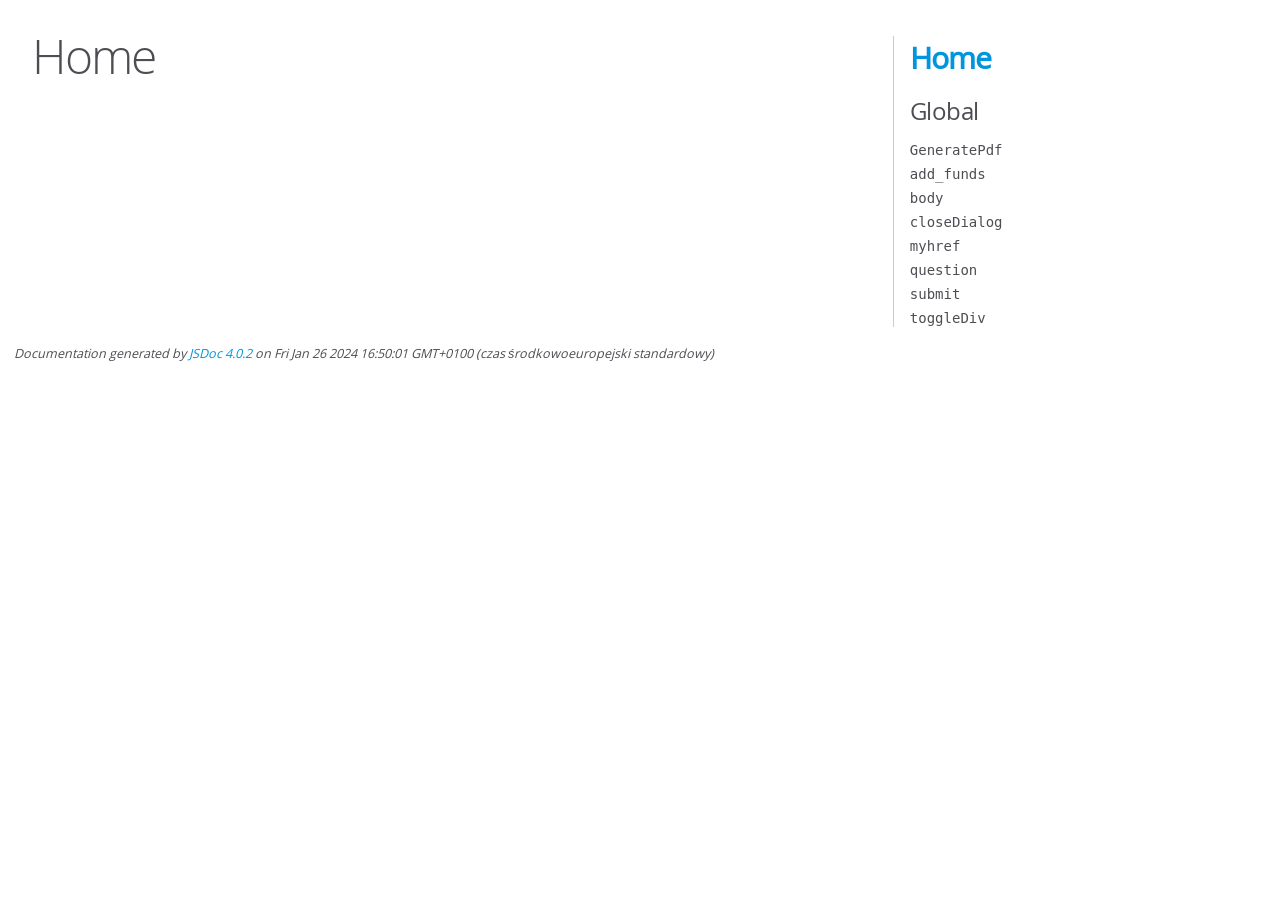
<file: jsdoc/index.html>
<!DOCTYPE html>
<html lang="en">
<head>
    <meta charset="utf-8">
    <title>JSDoc: Home</title>

    <script src="scripts/prettify/prettify.js"> </script>
    <script src="scripts/prettify/lang-css.js"> </script>
    <!--[if lt IE 9]>
      <script src="//html5shiv.googlecode.com/svn/trunk/html5.js"></script>
    <![endif]-->
    <link type="text/css" rel="stylesheet" href="styles/prettify-tomorrow.css">
    <link type="text/css" rel="stylesheet" href="styles/jsdoc-default.css">
</head>

<body>

<div id="main">

    <h1 class="page-title">Home</h1>

    



    


    <h3> </h3>










    









</div>

<nav>
    <h2><a href="index.html">Home</a></h2><h3>Global</h3><ul><li><a href="global.html#GeneratePdf">GeneratePdf</a></li><li><a href="global.html#add_funds">add_funds</a></li><li><a href="global.html#body">body</a></li><li><a href="global.html#closeDialog">closeDialog</a></li><li><a href="global.html#myhref">myhref</a></li><li><a href="global.html#question">question</a></li><li><a href="global.html#submit">submit</a></li><li><a href="global.html#toggleDiv">toggleDiv</a></li></ul>
</nav>

<br class="clear">

<footer>
    Documentation generated by <a href="https://github.com/jsdoc/jsdoc">JSDoc 4.0.2</a> on Fri Jan 26 2024 16:50:01 GMT+0100 (czas środkowoeuropejski standardowy)
</footer>

<script> prettyPrint(); </script>
<script src="scripts/linenumber.js"> </script>
</body>
</html>
</file>
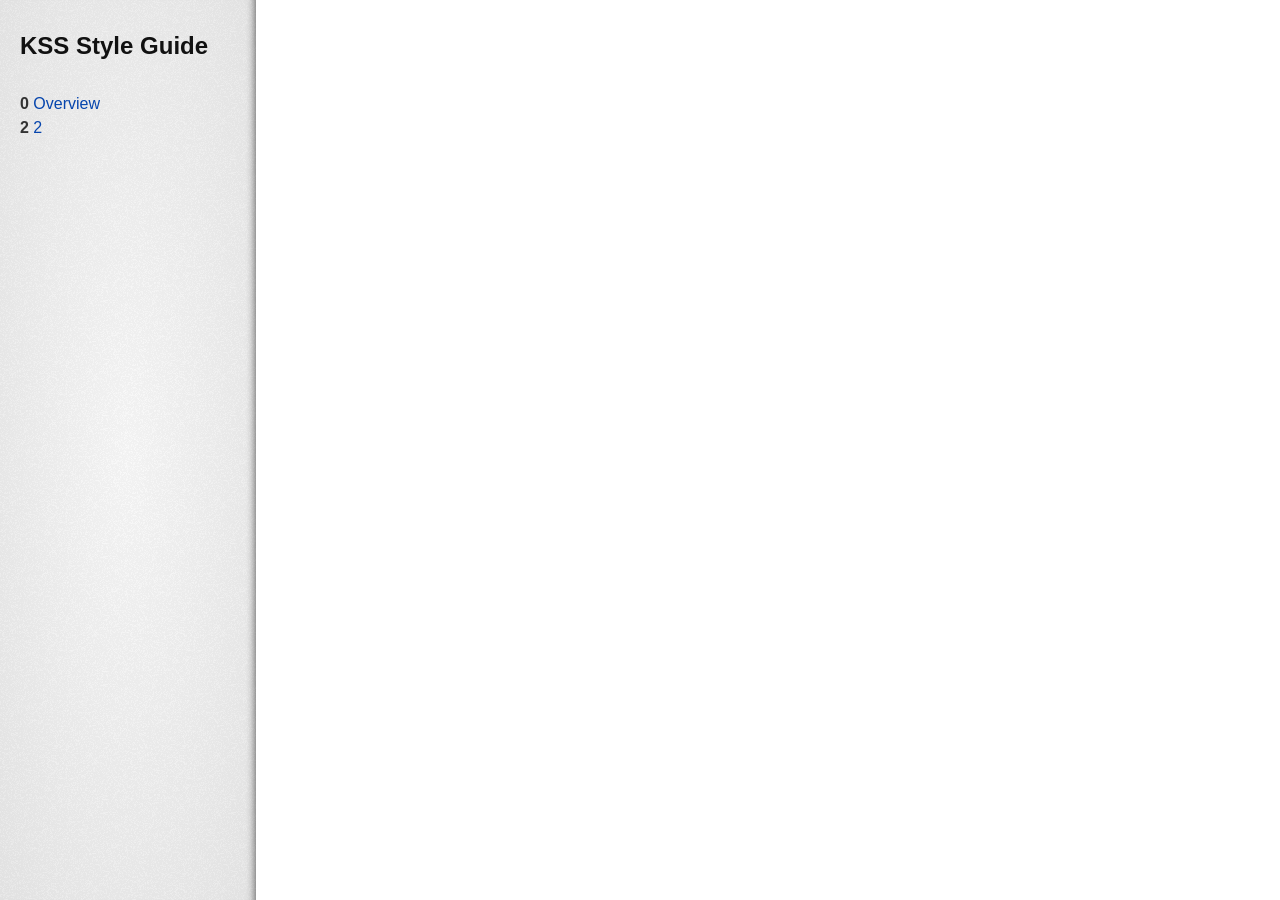
<file: styleguide/index.html>
<!DOCTYPE html>
<html class="no-js" lang="en">
<head>
  <meta charset="utf-8"/>
  <title>KSS Style Guide</title>

  <meta name="description" content=""/>
  <meta name="generator" content="kss-node"/>
  <meta name="viewport" content="width=device-width"/>

  <link rel="stylesheet" href="kss-assets/kss.css"/>
  <link rel="stylesheet" href="../style.css"/>

</head>
<body id="kss-node" >

<div class="kss-sidebar kss-style">
  <header class="kss-header">
    <h1 class="kss-doc-title">KSS Style Guide</h1>
  </header>
  <nav class="kss-nav" aria-label="Style Guide">
    <ul class="kss-nav__menu">
      <li class="kss-nav__menu-item">
        <a class="kss-nav__menu-link" href="./">
          <span class="kss-nav__ref">0</span
          ><span class="kss-nav__name">Overview</span>
        </a>
      </li>
      <li class="kss-nav__menu-item">
        <a class="kss-nav__menu-link" href="section-2.html">
          <span class="kss-nav__ref">2</span><span class="kss-nav__name">2</span>
        </a>
      </li>
    </ul>
  </nav>
</div>
<main class="kss-main" aria-label="Content">
  <article>
</article>
</main>

<!-- SCRIPTS -->
<script src="kss-assets/kss.js"></script>
<script src="kss-assets/scrollspy.js"></script>
<script src="kss-assets/kss-fullscreen.js"></script>
<script src="kss-assets/kss-guides.js"></script>
<script src="kss-assets/kss-markup.js"></script>
<script>
  var spy = new ScrollSpy('#kss-node', {
    nav: '.kss-nav__menu-child > li > a',
    className: 'is-in-viewport'
  });
  var kssFullScreen = new KssFullScreen({
    idPrefix: 'kss-fullscreen-',
    bodyClass: 'kss-fullscreen-mode',
    elementClass: 'is-fullscreen'
  });
  var kssGuides = new KssGuides({
    bodyClass: 'kss-guides-mode'
  });
  var kssMarkup = new KssMarkup({
    bodyClass: 'kss-markup-mode',
    detailsClass: 'kss-markup'
  });
</script>



<!-- Automatically built using <a href="https://github.com/kss-node/kss-node">kss-node</a>. -->
</body>
</html>
</file>
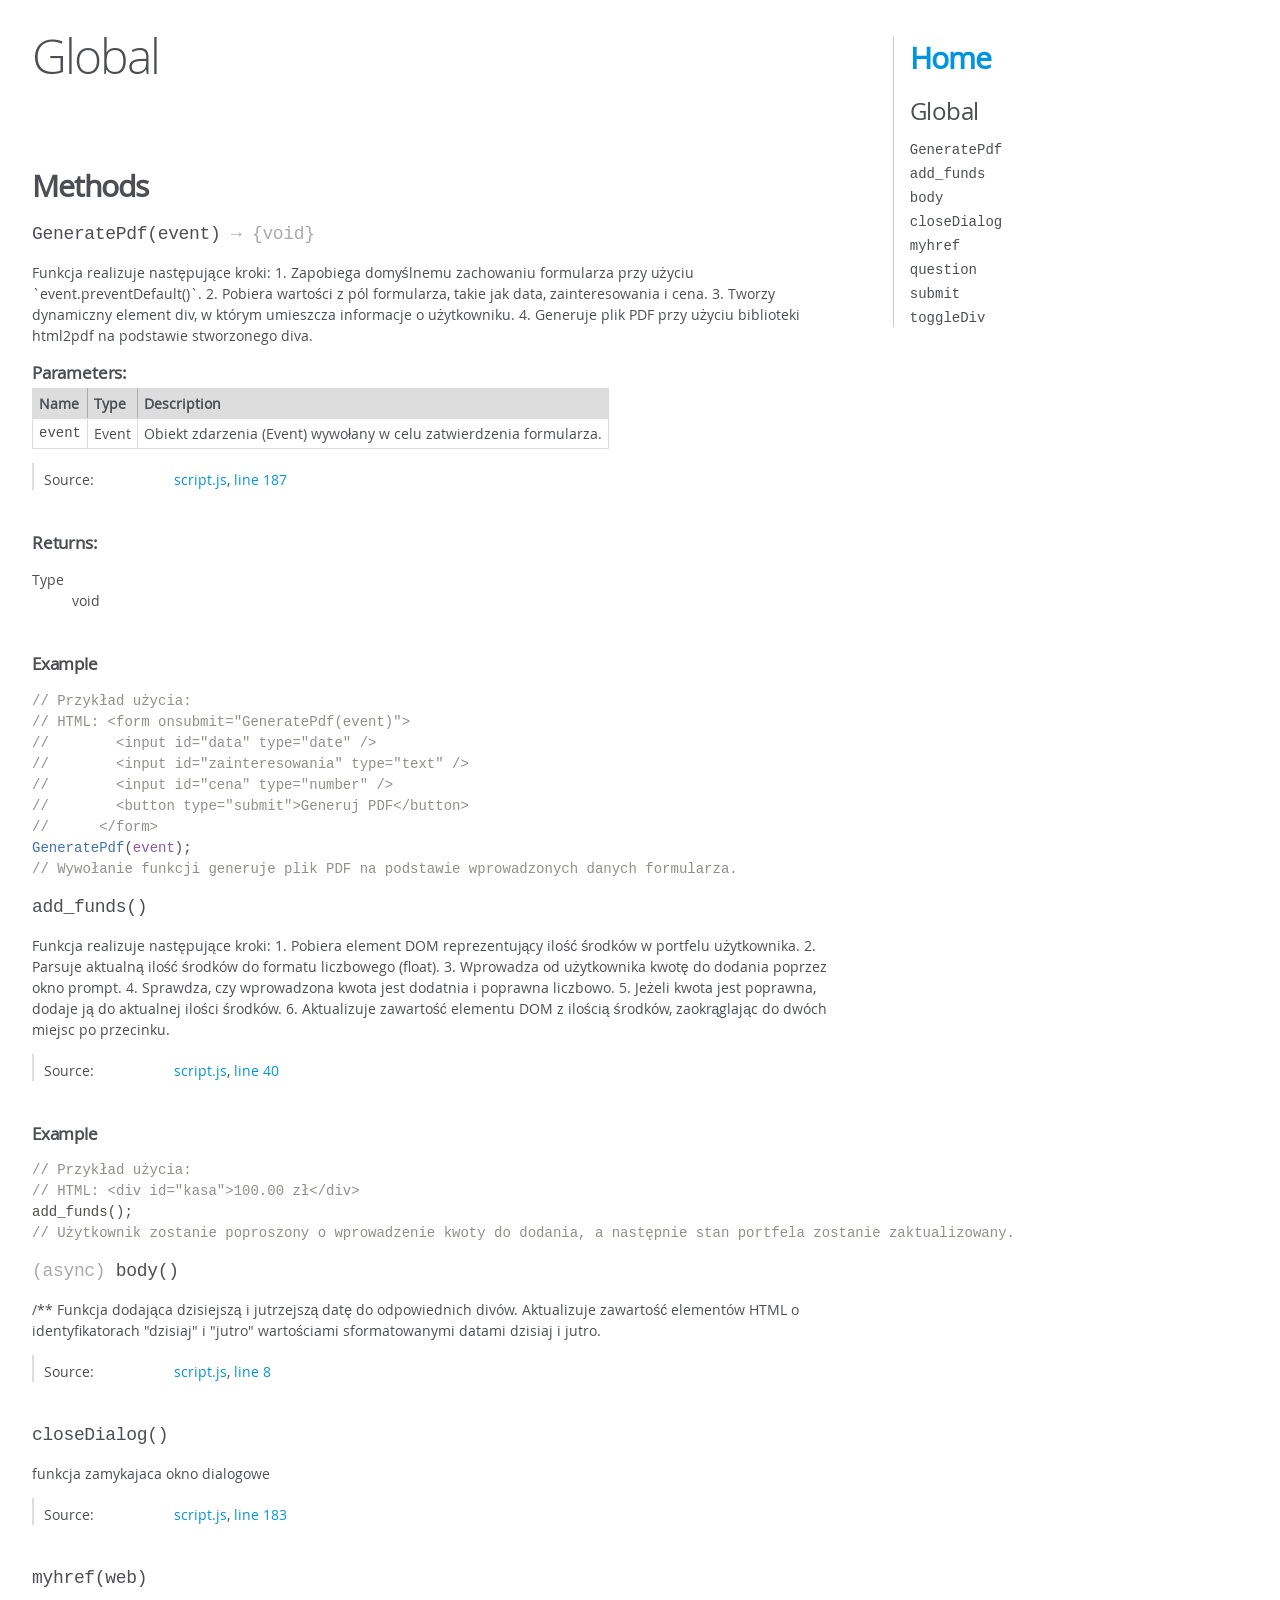
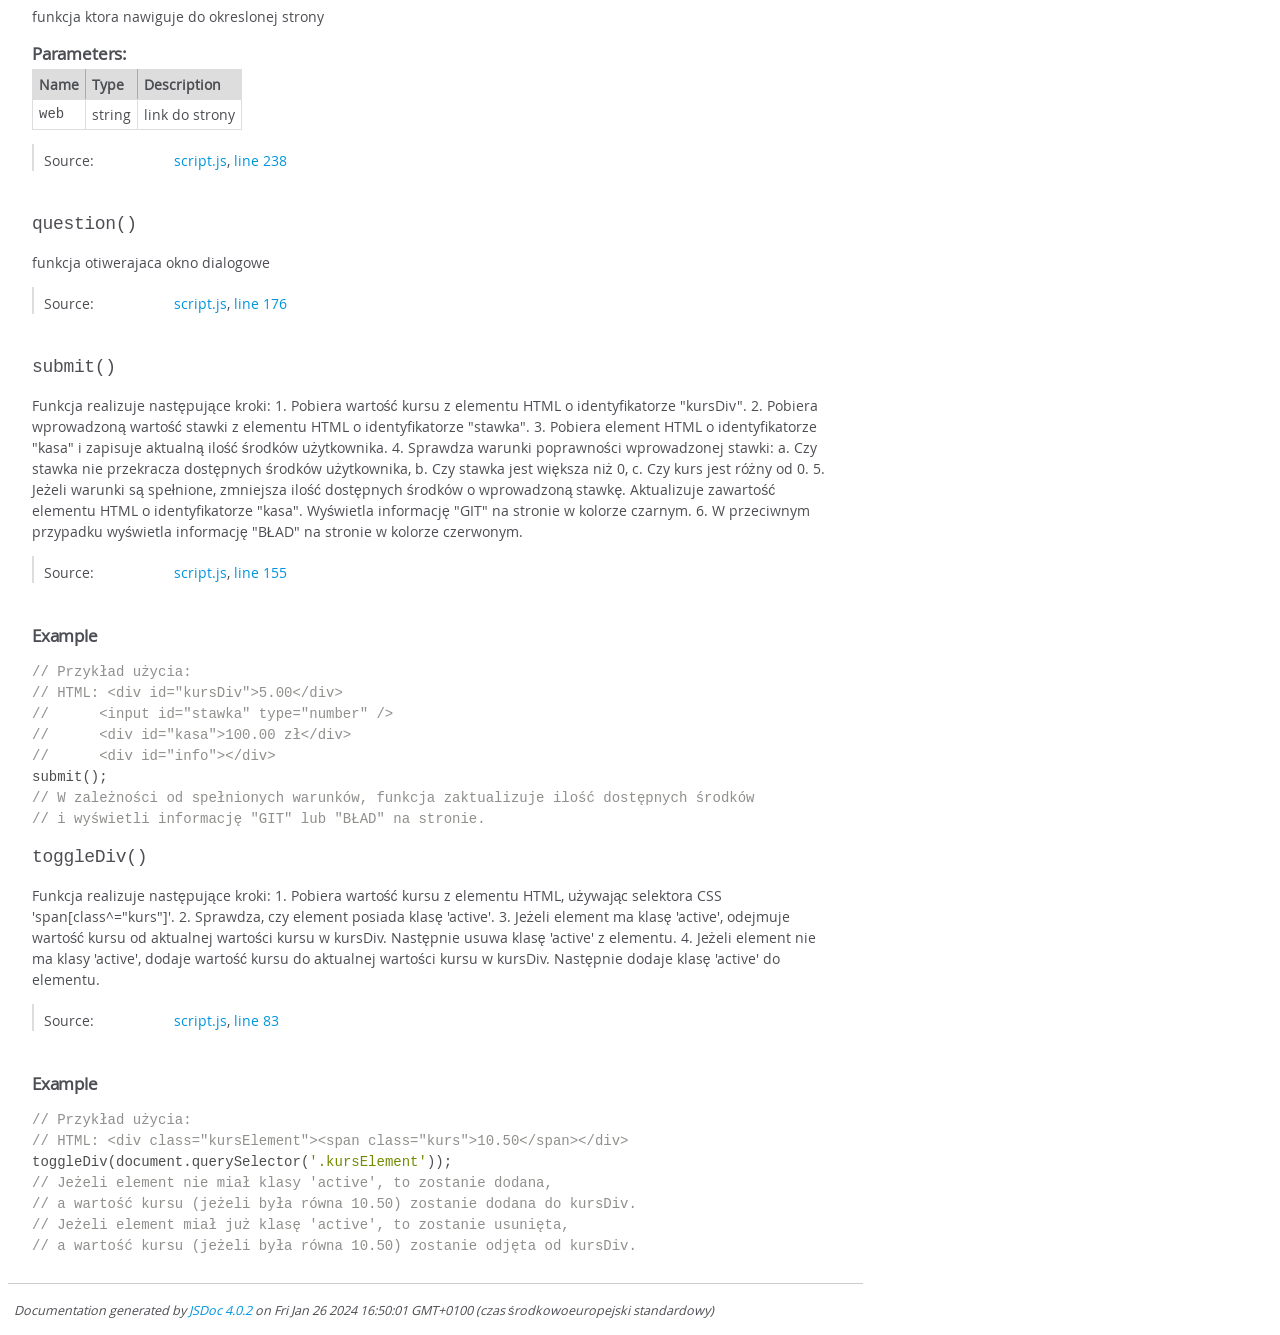
<file: jsdoc/global.html>
<!DOCTYPE html>
<html lang="en">
<head>
    <meta charset="utf-8">
    <title>JSDoc: Global</title>

    <script src="scripts/prettify/prettify.js"> </script>
    <script src="scripts/prettify/lang-css.js"> </script>
    <!--[if lt IE 9]>
      <script src="//html5shiv.googlecode.com/svn/trunk/html5.js"></script>
    <![endif]-->
    <link type="text/css" rel="stylesheet" href="styles/prettify-tomorrow.css">
    <link type="text/css" rel="stylesheet" href="styles/jsdoc-default.css">
</head>

<body>

<div id="main">

    <h1 class="page-title">Global</h1>

    




<section>

<header>
    
        <h2></h2>
        
    
</header>

<article>
    <div class="container-overview">
    
        

        


<dl class="details">

    

    

    

    

    

    

    

    

    

    

    

    

    

    

    

    
</dl>


        
    
    </div>

    

    

    

    

    

    

    

    
        <h3 class="subsection-title">Methods</h3>

        
            

    

    
    <h4 class="name" id="GeneratePdf"><span class="type-signature"></span>GeneratePdf<span class="signature">(event)</span><span class="type-signature"> &rarr; {void}</span></h4>
    

    



<div class="description">
    Funkcja realizuje następujące kroki:1. Zapobiega domyślnemu zachowaniu formularza przy użyciu `event.preventDefault()`.2. Pobiera wartości z pól formularza, takie jak data, zainteresowania i cena.3. Tworzy dynamiczny element div, w którym umieszcza informacje o użytkowniku.4. Generuje plik PDF przy użyciu biblioteki html2pdf na podstawie stworzonego diva.
</div>









    <h5>Parameters:</h5>
    

<table class="params">
    <thead>
    <tr>
        
        <th>Name</th>
        

        <th>Type</th>

        

        

        <th class="last">Description</th>
    </tr>
    </thead>

    <tbody>
    

        <tr>
            
                <td class="name"><code>event</code></td>
            

            <td class="type">
            
                
<span class="param-type">Event</span>


            
            </td>

            

            

            <td class="description last">Obiekt zdarzenia (Event) wywołany w celu zatwierdzenia formularza.</td>
        </tr>

    
    </tbody>
</table>






<dl class="details">

    

    

    

    

    

    

    

    

    

    

    

    

    
    <dt class="tag-source">Source:</dt>
    <dd class="tag-source"><ul class="dummy"><li>
        <a href="script.js.html">script.js</a>, <a href="script.js.html#line187">line 187</a>
    </li></ul></dd>
    

    

    

    
</dl>















<h5>Returns:</h5>

        


<dl>
    <dt>
        Type
    </dt>
    <dd>
        
<span class="param-type">void</span>


    </dd>
</dl>

    




    <h5>Example</h5>
    
    <pre class="prettyprint"><code>// Przykład użycia:// HTML: &lt;form onsubmit="GeneratePdf(event)">//        &lt;input id="data" type="date" />//        &lt;input id="zainteresowania" type="text" />//        &lt;input id="cena" type="number" />//        &lt;button type="submit">Generuj PDF&lt;/button>//      &lt;/form>GeneratePdf(event);// Wywołanie funkcji generuje plik PDF na podstawie wprowadzonych danych formularza.</code></pre>



        
            

    

    
    <h4 class="name" id="add_funds"><span class="type-signature"></span>add_funds<span class="signature">()</span><span class="type-signature"></span></h4>
    

    



<div class="description">
    Funkcja realizuje następujące kroki:1. Pobiera element DOM reprezentujący ilość środków w portfelu użytkownika.2. Parsuje aktualną ilość środków do formatu liczbowego (float).3. Wprowadza od użytkownika kwotę do dodania poprzez okno prompt.4. Sprawdza, czy wprowadzona kwota jest dodatnia i poprawna liczbowo.5. Jeżeli kwota jest poprawna, dodaje ją do aktualnej ilości środków.6. Aktualizuje zawartość elementu DOM z ilością środków, zaokrąglając do dwóch miejsc po przecinku.
</div>













<dl class="details">

    

    

    

    

    

    

    

    

    

    

    

    

    
    <dt class="tag-source">Source:</dt>
    <dd class="tag-source"><ul class="dummy"><li>
        <a href="script.js.html">script.js</a>, <a href="script.js.html#line40">line 40</a>
    </li></ul></dd>
    

    

    

    
</dl>



















    <h5>Example</h5>
    
    <pre class="prettyprint"><code>// Przykład użycia:// HTML: &lt;div id="kasa">100.00 zł&lt;/div>add_funds();// Użytkownik zostanie poproszony o wprowadzenie kwoty do dodania, a następnie stan portfela zostanie zaktualizowany.</code></pre>



        
            

    

    
    <h4 class="name" id="body"><span class="type-signature">(async) </span>body<span class="signature">()</span><span class="type-signature"></span></h4>
    

    



<div class="description">
    /**Funkcja dodająca dzisiejszą i jutrzejszą datę do odpowiednich divów.Aktualizuje zawartość elementów HTML o identyfikatorach "dzisiaj" i "jutro"wartościami sformatowanymi datami dzisiaj i jutro.
</div>













<dl class="details">

    

    

    

    

    

    

    

    

    

    

    

    

    
    <dt class="tag-source">Source:</dt>
    <dd class="tag-source"><ul class="dummy"><li>
        <a href="script.js.html">script.js</a>, <a href="script.js.html#line8">line 8</a>
    </li></ul></dd>
    

    

    

    
</dl>




















        
            

    

    
    <h4 class="name" id="closeDialog"><span class="type-signature"></span>closeDialog<span class="signature">()</span><span class="type-signature"></span></h4>
    

    



<div class="description">
    funkcja  zamykajaca okno dialogowe
</div>













<dl class="details">

    

    

    

    

    

    

    

    

    

    

    

    

    
    <dt class="tag-source">Source:</dt>
    <dd class="tag-source"><ul class="dummy"><li>
        <a href="script.js.html">script.js</a>, <a href="script.js.html#line183">line 183</a>
    </li></ul></dd>
    

    

    

    
</dl>




















        
            

    

    
    <h4 class="name" id="myhref"><span class="type-signature"></span>myhref<span class="signature">(web)</span><span class="type-signature"></span></h4>
    

    



<div class="description">
    funkcja ktora nawiguje do okreslonej strony
</div>









    <h5>Parameters:</h5>
    

<table class="params">
    <thead>
    <tr>
        
        <th>Name</th>
        

        <th>Type</th>

        

        

        <th class="last">Description</th>
    </tr>
    </thead>

    <tbody>
    

        <tr>
            
                <td class="name"><code>web</code></td>
            

            <td class="type">
            
                
<span class="param-type">string</span>


            
            </td>

            

            

            <td class="description last">link do strony</td>
        </tr>

    
    </tbody>
</table>






<dl class="details">

    

    

    

    

    

    

    

    

    

    

    

    

    
    <dt class="tag-source">Source:</dt>
    <dd class="tag-source"><ul class="dummy"><li>
        <a href="script.js.html">script.js</a>, <a href="script.js.html#line238">line 238</a>
    </li></ul></dd>
    

    

    

    
</dl>




















        
            

    

    
    <h4 class="name" id="question"><span class="type-signature"></span>question<span class="signature">()</span><span class="type-signature"></span></h4>
    

    



<div class="description">
    funkcja otiwerajaca okno dialogowe
</div>













<dl class="details">

    

    

    

    

    

    

    

    

    

    

    

    

    
    <dt class="tag-source">Source:</dt>
    <dd class="tag-source"><ul class="dummy"><li>
        <a href="script.js.html">script.js</a>, <a href="script.js.html#line176">line 176</a>
    </li></ul></dd>
    

    

    

    
</dl>




















        
            

    

    
    <h4 class="name" id="submit"><span class="type-signature"></span>submit<span class="signature">()</span><span class="type-signature"></span></h4>
    

    



<div class="description">
    Funkcja realizuje następujące kroki:1. Pobiera wartość kursu z elementu HTML o identyfikatorze "kursDiv".2. Pobiera wprowadzoną wartość stawki z elementu HTML o identyfikatorze "stawka".3. Pobiera element HTML o identyfikatorze "kasa" i zapisuje aktualną ilość środków użytkownika.4. Sprawdza warunki poprawności wprowadzonej stawki:   a. Czy stawka nie przekracza dostępnych środków użytkownika,   b. Czy stawka jest większa niż 0,   c. Czy kurs jest różny od 0.5. Jeżeli warunki są spełnione, zmniejsza ilość dostępnych środków o wprowadzoną stawkę.   Aktualizuje zawartość elementu HTML o identyfikatorze "kasa".   Wyświetla informację "GIT" na stronie w kolorze czarnym.6. W przeciwnym przypadku wyświetla informację "BŁAD" na stronie w kolorze czerwonym.
</div>













<dl class="details">

    

    

    

    

    

    

    

    

    

    

    

    

    
    <dt class="tag-source">Source:</dt>
    <dd class="tag-source"><ul class="dummy"><li>
        <a href="script.js.html">script.js</a>, <a href="script.js.html#line155">line 155</a>
    </li></ul></dd>
    

    

    

    
</dl>



















    <h5>Example</h5>
    
    <pre class="prettyprint"><code>// Przykład użycia:// HTML: &lt;div id="kursDiv">5.00&lt;/div>//      &lt;input id="stawka" type="number" />//      &lt;div id="kasa">100.00 zł&lt;/div>//      &lt;div id="info">&lt;/div>submit();// W zależności od spełnionych warunków, funkcja zaktualizuje ilość dostępnych środków// i wyświetli informację "GIT" lub "BŁAD" na stronie.</code></pre>



        
            

    

    
    <h4 class="name" id="toggleDiv"><span class="type-signature"></span>toggleDiv<span class="signature">()</span><span class="type-signature"></span></h4>
    

    



<div class="description">
    Funkcja realizuje następujące kroki:1. Pobiera wartość kursu z elementu HTML, używając selektora CSS 'span[class^="kurs"]'.2. Sprawdza, czy element posiada klasę 'active'.3. Jeżeli element ma klasę 'active', odejmuje wartość kursu od aktualnej wartości kursu w kursDiv.   Następnie usuwa klasę 'active' z elementu.4. Jeżeli element nie ma klasy 'active', dodaje wartość kursu do aktualnej wartości kursu w kursDiv.   Następnie dodaje klasę 'active' do elementu.
</div>













<dl class="details">

    

    

    

    

    

    

    

    

    

    

    

    

    
    <dt class="tag-source">Source:</dt>
    <dd class="tag-source"><ul class="dummy"><li>
        <a href="script.js.html">script.js</a>, <a href="script.js.html#line83">line 83</a>
    </li></ul></dd>
    

    

    

    
</dl>



















    <h5>Example</h5>
    
    <pre class="prettyprint"><code>// Przykład użycia:// HTML: &lt;div class="kursElement">&lt;span class="kurs">10.50&lt;/span>&lt;/div>toggleDiv(document.querySelector('.kursElement'));// Jeżeli element nie miał klasy 'active', to zostanie dodana,// a wartość kursu (jeżeli była równa 10.50) zostanie dodana do kursDiv.// Jeżeli element miał już klasę 'active', to zostanie usunięta,// a wartość kursu (jeżeli była równa 10.50) zostanie odjęta od kursDiv.</code></pre>



        
    

    

    
</article>

</section>




</div>

<nav>
    <h2><a href="index.html">Home</a></h2><h3>Global</h3><ul><li><a href="global.html#GeneratePdf">GeneratePdf</a></li><li><a href="global.html#add_funds">add_funds</a></li><li><a href="global.html#body">body</a></li><li><a href="global.html#closeDialog">closeDialog</a></li><li><a href="global.html#myhref">myhref</a></li><li><a href="global.html#question">question</a></li><li><a href="global.html#submit">submit</a></li><li><a href="global.html#toggleDiv">toggleDiv</a></li></ul>
</nav>

<br class="clear">

<footer>
    Documentation generated by <a href="https://github.com/jsdoc/jsdoc">JSDoc 4.0.2</a> on Fri Jan 26 2024 16:50:01 GMT+0100 (czas środkowoeuropejski standardowy)
</footer>

<script> prettyPrint(); </script>
<script src="scripts/linenumber.js"> </script>
</body>
</html>
</file>
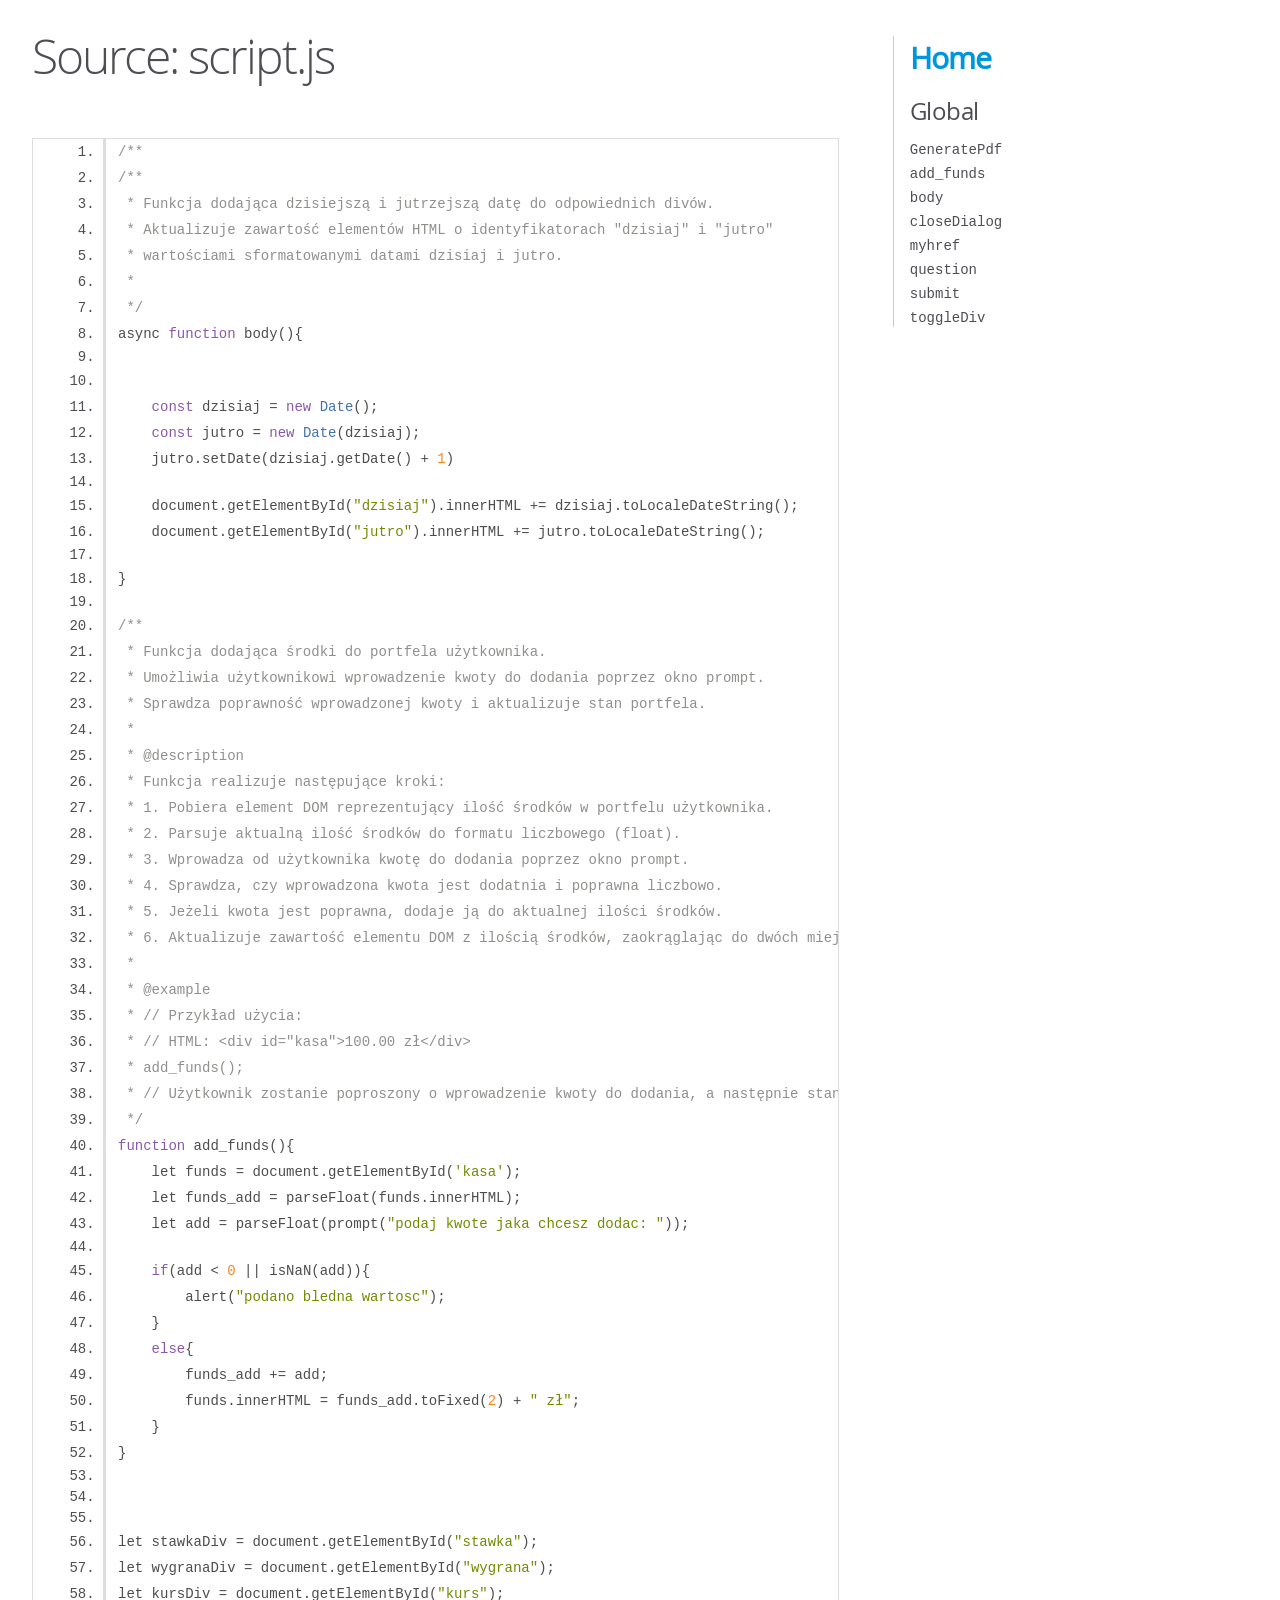
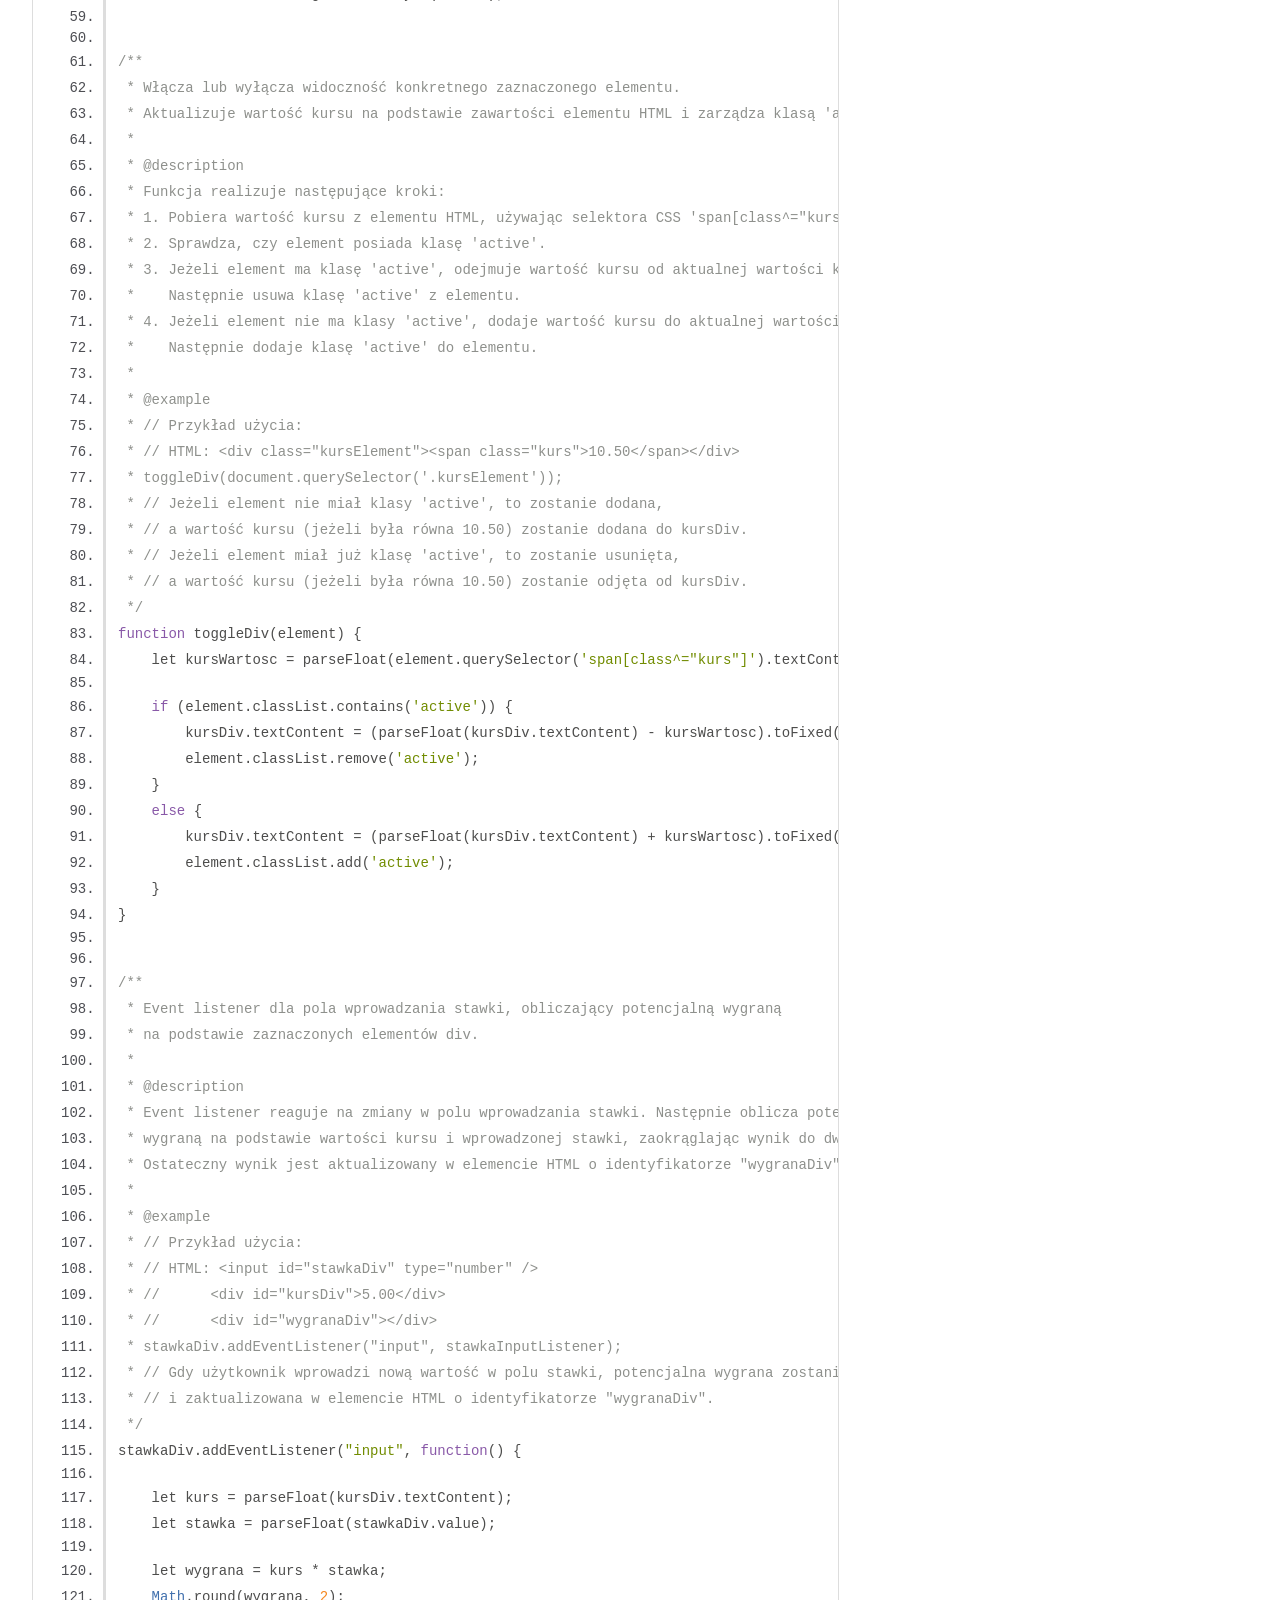
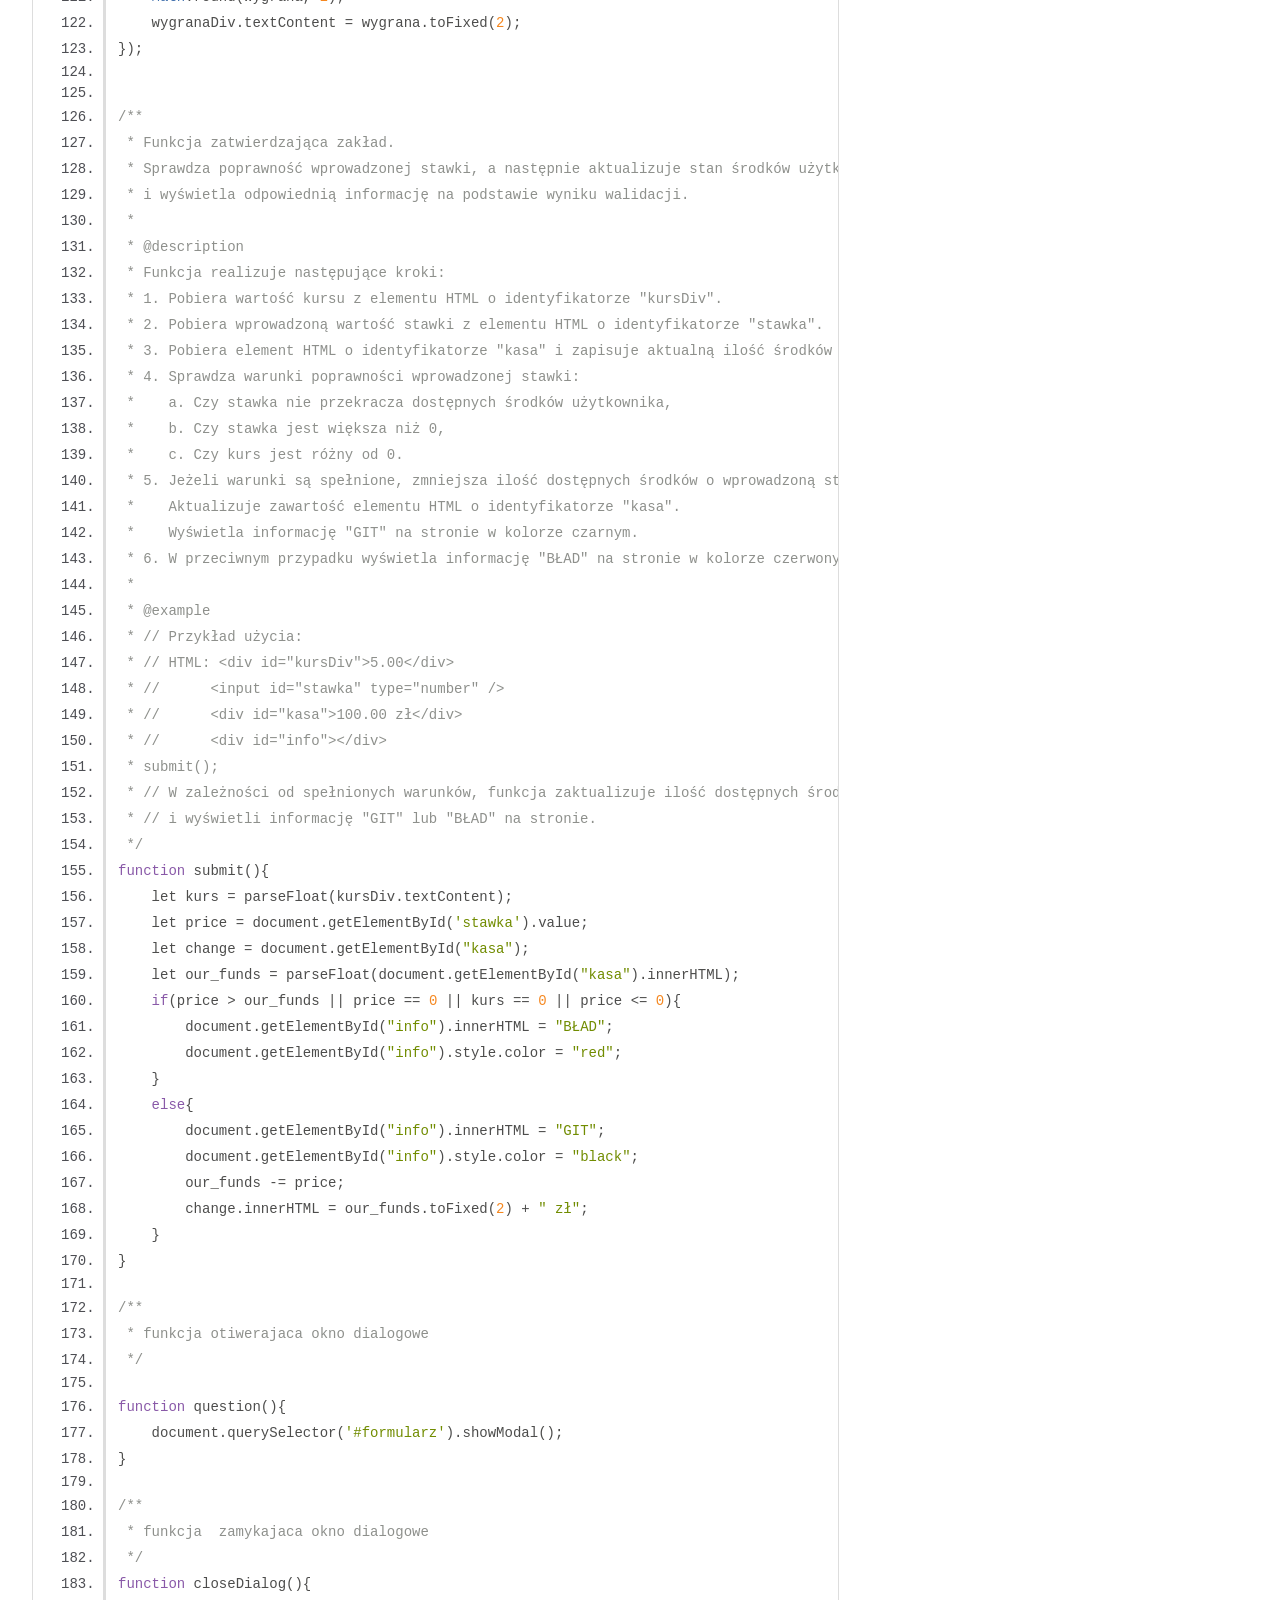
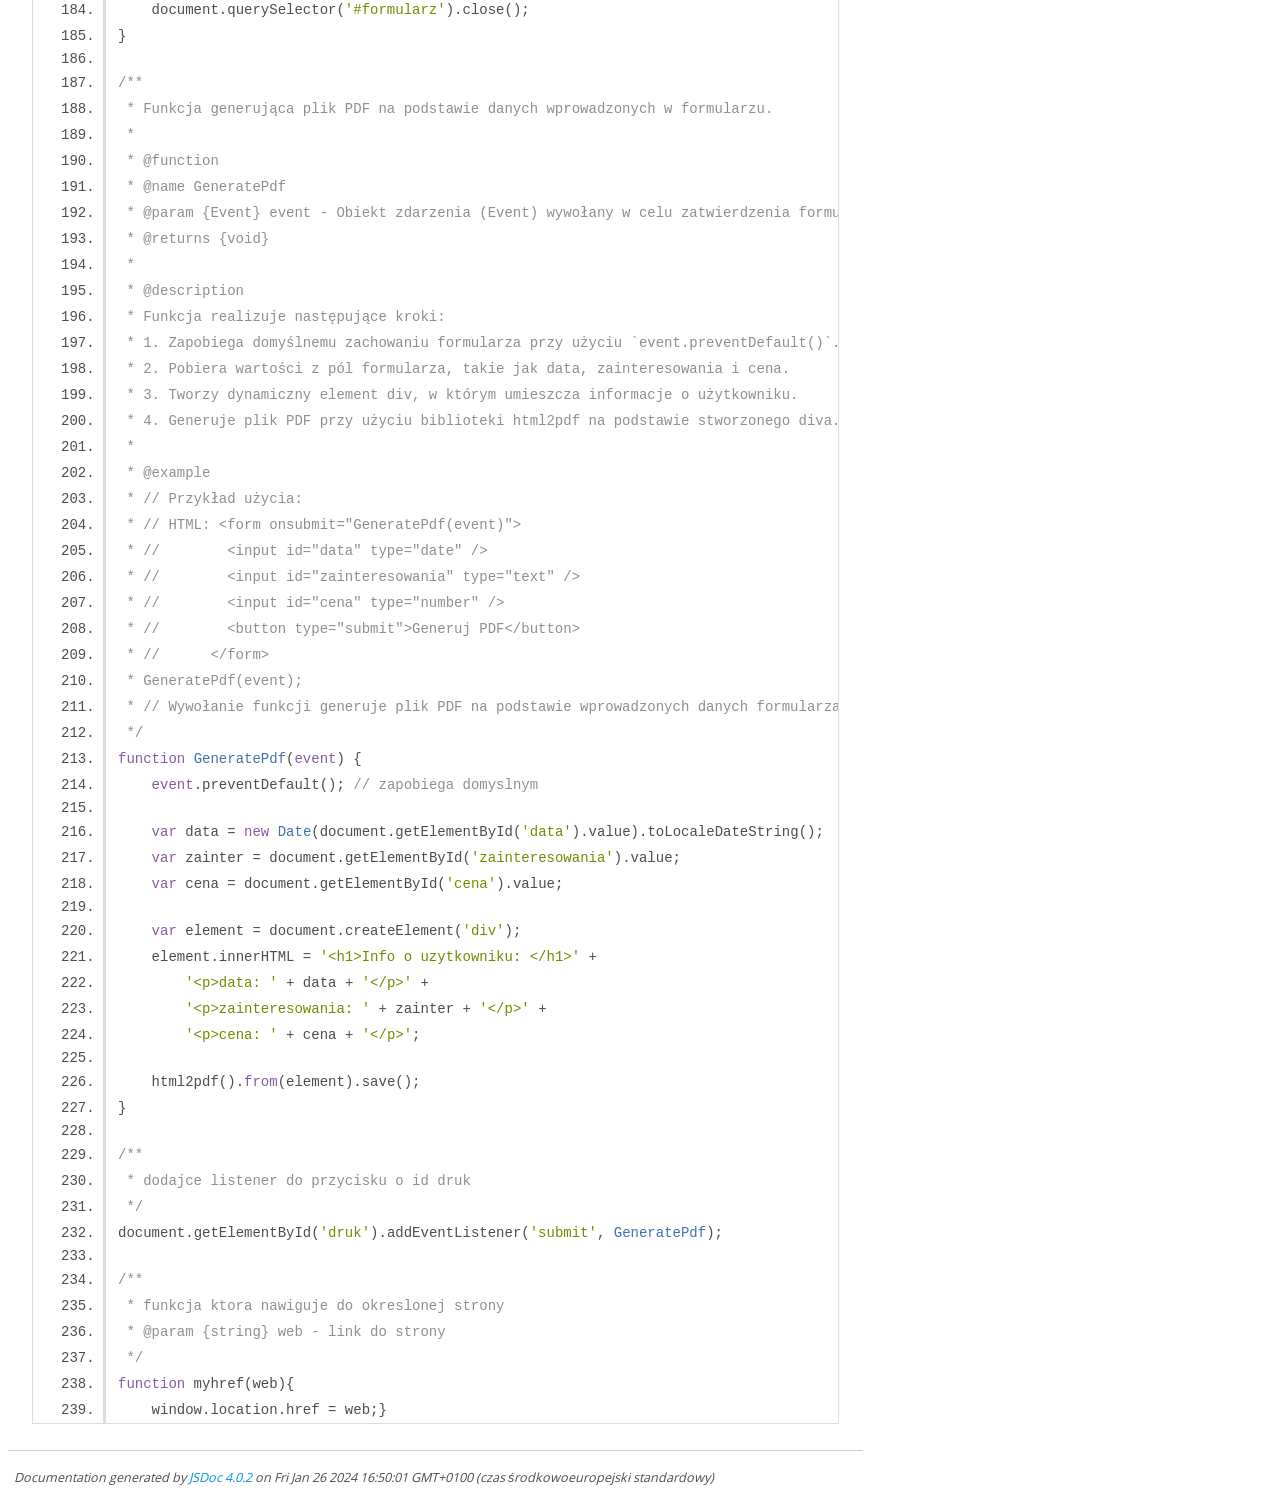
<file: jsdoc/script.js.html>
<!DOCTYPE html>
<html lang="en">
<head>
    <meta charset="utf-8">
    <title>JSDoc: Source: script.js</title>

    <script src="scripts/prettify/prettify.js"> </script>
    <script src="scripts/prettify/lang-css.js"> </script>
    <!--[if lt IE 9]>
      <script src="//html5shiv.googlecode.com/svn/trunk/html5.js"></script>
    <![endif]-->
    <link type="text/css" rel="stylesheet" href="styles/prettify-tomorrow.css">
    <link type="text/css" rel="stylesheet" href="styles/jsdoc-default.css">
</head>

<body>

<div id="main">

    <h1 class="page-title">Source: script.js</h1>

    



    
    <section>
        <article>
            <pre class="prettyprint source linenums"><code>/**
/**
 * Funkcja dodająca dzisiejszą i jutrzejszą datę do odpowiednich divów.
 * Aktualizuje zawartość elementów HTML o identyfikatorach "dzisiaj" i "jutro"
 * wartościami sformatowanymi datami dzisiaj i jutro.
 *
 */
async function body(){

    
    const dzisiaj = new Date();
    const jutro = new Date(dzisiaj);
    jutro.setDate(dzisiaj.getDate() + 1)

    document.getElementById("dzisiaj").innerHTML += dzisiaj.toLocaleDateString();
    document.getElementById("jutro").innerHTML += jutro.toLocaleDateString();

}

/**
 * Funkcja dodająca środki do portfela użytkownika.
 * Umożliwia użytkownikowi wprowadzenie kwoty do dodania poprzez okno prompt.
 * Sprawdza poprawność wprowadzonej kwoty i aktualizuje stan portfela.
 *
 * @description
 * Funkcja realizuje następujące kroki:
 * 1. Pobiera element DOM reprezentujący ilość środków w portfelu użytkownika.
 * 2. Parsuje aktualną ilość środków do formatu liczbowego (float).
 * 3. Wprowadza od użytkownika kwotę do dodania poprzez okno prompt.
 * 4. Sprawdza, czy wprowadzona kwota jest dodatnia i poprawna liczbowo.
 * 5. Jeżeli kwota jest poprawna, dodaje ją do aktualnej ilości środków.
 * 6. Aktualizuje zawartość elementu DOM z ilością środków, zaokrąglając do dwóch miejsc po przecinku.
 *
 * @example
 * // Przykład użycia:
 * // HTML: &lt;div id="kasa">100.00 zł&lt;/div>
 * add_funds();
 * // Użytkownik zostanie poproszony o wprowadzenie kwoty do dodania, a następnie stan portfela zostanie zaktualizowany.
 */
function add_funds(){
    let funds = document.getElementById('kasa');
    let funds_add = parseFloat(funds.innerHTML);
    let add = parseFloat(prompt("podaj kwote jaka chcesz dodac: "));

    if(add &lt; 0 || isNaN(add)){
        alert("podano bledna wartosc");
    }
    else{ 
        funds_add += add;
        funds.innerHTML = funds_add.toFixed(2) + " zł";
    }
}



let stawkaDiv = document.getElementById("stawka");
let wygranaDiv = document.getElementById("wygrana");
let kursDiv = document.getElementById("kurs");


/**
 * Włącza lub wyłącza widoczność konkretnego zaznaczonego elementu.
 * Aktualizuje wartość kursu na podstawie zawartości elementu HTML i zarządza klasą 'active'.
 *
 * @description
 * Funkcja realizuje następujące kroki:
 * 1. Pobiera wartość kursu z elementu HTML, używając selektora CSS 'span[class^="kurs"]'.
 * 2. Sprawdza, czy element posiada klasę 'active'.
 * 3. Jeżeli element ma klasę 'active', odejmuje wartość kursu od aktualnej wartości kursu w kursDiv.
 *    Następnie usuwa klasę 'active' z elementu.
 * 4. Jeżeli element nie ma klasy 'active', dodaje wartość kursu do aktualnej wartości kursu w kursDiv.
 *    Następnie dodaje klasę 'active' do elementu.
 *
 * @example
 * // Przykład użycia:
 * // HTML: &lt;div class="kursElement">&lt;span class="kurs">10.50&lt;/span>&lt;/div>
 * toggleDiv(document.querySelector('.kursElement'));
 * // Jeżeli element nie miał klasy 'active', to zostanie dodana,
 * // a wartość kursu (jeżeli była równa 10.50) zostanie dodana do kursDiv.
 * // Jeżeli element miał już klasę 'active', to zostanie usunięta,
 * // a wartość kursu (jeżeli była równa 10.50) zostanie odjęta od kursDiv.
 */
function toggleDiv(element) {
    let kursWartosc = parseFloat(element.querySelector('span[class^="kurs"]').textContent);

    if (element.classList.contains('active')) {
        kursDiv.textContent = (parseFloat(kursDiv.textContent) - kursWartosc).toFixed(2);
        element.classList.remove('active');
    } 
    else {
        kursDiv.textContent = (parseFloat(kursDiv.textContent) + kursWartosc).toFixed(2);
        element.classList.add('active');
    }
}


/**
 * Event listener dla pola wprowadzania stawki, obliczający potencjalną wygraną
 * na podstawie zaznaczonych elementów div.
 *
 * @description
 * Event listener reaguje na zmiany w polu wprowadzania stawki. Następnie oblicza potencjalną
 * wygraną na podstawie wartości kursu i wprowadzonej stawki, zaokrąglając wynik do dwóch miejsc po przecinku.
 * Ostateczny wynik jest aktualizowany w elemencie HTML o identyfikatorze "wygranaDiv".
 *
 * @example
 * // Przykład użycia:
 * // HTML: &lt;input id="stawkaDiv" type="number" />
 * //      &lt;div id="kursDiv">5.00&lt;/div>
 * //      &lt;div id="wygranaDiv">&lt;/div>
 * stawkaDiv.addEventListener("input", stawkaInputListener);
 * // Gdy użytkownik wprowadzi nową wartość w polu stawki, potencjalna wygrana zostanie automatycznie obliczona
 * // i zaktualizowana w elemencie HTML o identyfikatorze "wygranaDiv".
 */
stawkaDiv.addEventListener("input", function() {

    let kurs = parseFloat(kursDiv.textContent);
    let stawka = parseFloat(stawkaDiv.value);

    let wygrana = kurs * stawka;
    Math.round(wygrana, 2);
    wygranaDiv.textContent = wygrana.toFixed(2);
});


/**
 * Funkcja zatwierdzająca zakład.
 * Sprawdza poprawność wprowadzonej stawki, a następnie aktualizuje stan środków użytkownika
 * i wyświetla odpowiednią informację na podstawie wyniku walidacji.
 *
 * @description
 * Funkcja realizuje następujące kroki:
 * 1. Pobiera wartość kursu z elementu HTML o identyfikatorze "kursDiv".
 * 2. Pobiera wprowadzoną wartość stawki z elementu HTML o identyfikatorze "stawka".
 * 3. Pobiera element HTML o identyfikatorze "kasa" i zapisuje aktualną ilość środków użytkownika.
 * 4. Sprawdza warunki poprawności wprowadzonej stawki:
 *    a. Czy stawka nie przekracza dostępnych środków użytkownika,
 *    b. Czy stawka jest większa niż 0,
 *    c. Czy kurs jest różny od 0.
 * 5. Jeżeli warunki są spełnione, zmniejsza ilość dostępnych środków o wprowadzoną stawkę.
 *    Aktualizuje zawartość elementu HTML o identyfikatorze "kasa".
 *    Wyświetla informację "GIT" na stronie w kolorze czarnym.
 * 6. W przeciwnym przypadku wyświetla informację "BŁAD" na stronie w kolorze czerwonym.
 *
 * @example
 * // Przykład użycia:
 * // HTML: &lt;div id="kursDiv">5.00&lt;/div>
 * //      &lt;input id="stawka" type="number" />
 * //      &lt;div id="kasa">100.00 zł&lt;/div>
 * //      &lt;div id="info">&lt;/div>
 * submit();
 * // W zależności od spełnionych warunków, funkcja zaktualizuje ilość dostępnych środków
 * // i wyświetli informację "GIT" lub "BŁAD" na stronie.
 */
function submit(){
    let kurs = parseFloat(kursDiv.textContent);
    let price = document.getElementById('stawka').value;
    let change = document.getElementById("kasa");
    let our_funds = parseFloat(document.getElementById("kasa").innerHTML);
    if(price > our_funds || price == 0 || kurs == 0 || price &lt;= 0){
        document.getElementById("info").innerHTML = "BŁAD";
        document.getElementById("info").style.color = "red";
    }
    else{
        document.getElementById("info").innerHTML = "GIT";
        document.getElementById("info").style.color = "black"; 
        our_funds -= price;  
        change.innerHTML = our_funds.toFixed(2) + " zł";
    }
}

/**
 * funkcja otiwerajaca okno dialogowe
 */

function question(){
    document.querySelector('#formularz').showModal();
}

/**
 * funkcja  zamykajaca okno dialogowe
 */
function closeDialog(){
    document.querySelector('#formularz').close();
}

/**
 * Funkcja generująca plik PDF na podstawie danych wprowadzonych w formularzu.
 *
 * @function
 * @name GeneratePdf
 * @param {Event} event - Obiekt zdarzenia (Event) wywołany w celu zatwierdzenia formularza.
 * @returns {void}
 *
 * @description
 * Funkcja realizuje następujące kroki:
 * 1. Zapobiega domyślnemu zachowaniu formularza przy użyciu `event.preventDefault()`.
 * 2. Pobiera wartości z pól formularza, takie jak data, zainteresowania i cena.
 * 3. Tworzy dynamiczny element div, w którym umieszcza informacje o użytkowniku.
 * 4. Generuje plik PDF przy użyciu biblioteki html2pdf na podstawie stworzonego diva.
 *
 * @example
 * // Przykład użycia:
 * // HTML: &lt;form onsubmit="GeneratePdf(event)">
 * //        &lt;input id="data" type="date" />
 * //        &lt;input id="zainteresowania" type="text" />
 * //        &lt;input id="cena" type="number" />
 * //        &lt;button type="submit">Generuj PDF&lt;/button>
 * //      &lt;/form>
 * GeneratePdf(event);
 * // Wywołanie funkcji generuje plik PDF na podstawie wprowadzonych danych formularza.
 */
function GeneratePdf(event) {
    event.preventDefault(); // zapobiega domyslnym

    var data = new Date(document.getElementById('data').value).toLocaleDateString();
    var zainter = document.getElementById('zainteresowania').value;
    var cena = document.getElementById('cena').value;

    var element = document.createElement('div');
    element.innerHTML = '&lt;h1>Info o uzytkowniku: &lt;/h1>' +
        '&lt;p>data: ' + data + '&lt;/p>' +
        '&lt;p>zainteresowania: ' + zainter + '&lt;/p>' +
        '&lt;p>cena: ' + cena + '&lt;/p>';

    html2pdf().from(element).save();
}

/**
 * dodajce listener do przycisku o id druk
 */
document.getElementById('druk').addEventListener('submit', GeneratePdf);

/**
 * funkcja ktora nawiguje do okreslonej strony
 * @param {string} web - link do strony
 */
function myhref(web){
    window.location.href = web;}</code></pre>
        </article>
    </section>




</div>

<nav>
    <h2><a href="index.html">Home</a></h2><h3>Global</h3><ul><li><a href="global.html#GeneratePdf">GeneratePdf</a></li><li><a href="global.html#add_funds">add_funds</a></li><li><a href="global.html#body">body</a></li><li><a href="global.html#closeDialog">closeDialog</a></li><li><a href="global.html#myhref">myhref</a></li><li><a href="global.html#question">question</a></li><li><a href="global.html#submit">submit</a></li><li><a href="global.html#toggleDiv">toggleDiv</a></li></ul>
</nav>

<br class="clear">

<footer>
    Documentation generated by <a href="https://github.com/jsdoc/jsdoc">JSDoc 4.0.2</a> on Fri Jan 26 2024 16:50:01 GMT+0100 (czas środkowoeuropejski standardowy)
</footer>

<script> prettyPrint(); </script>
<script src="scripts/linenumber.js"> </script>
</body>
</html>
</file>
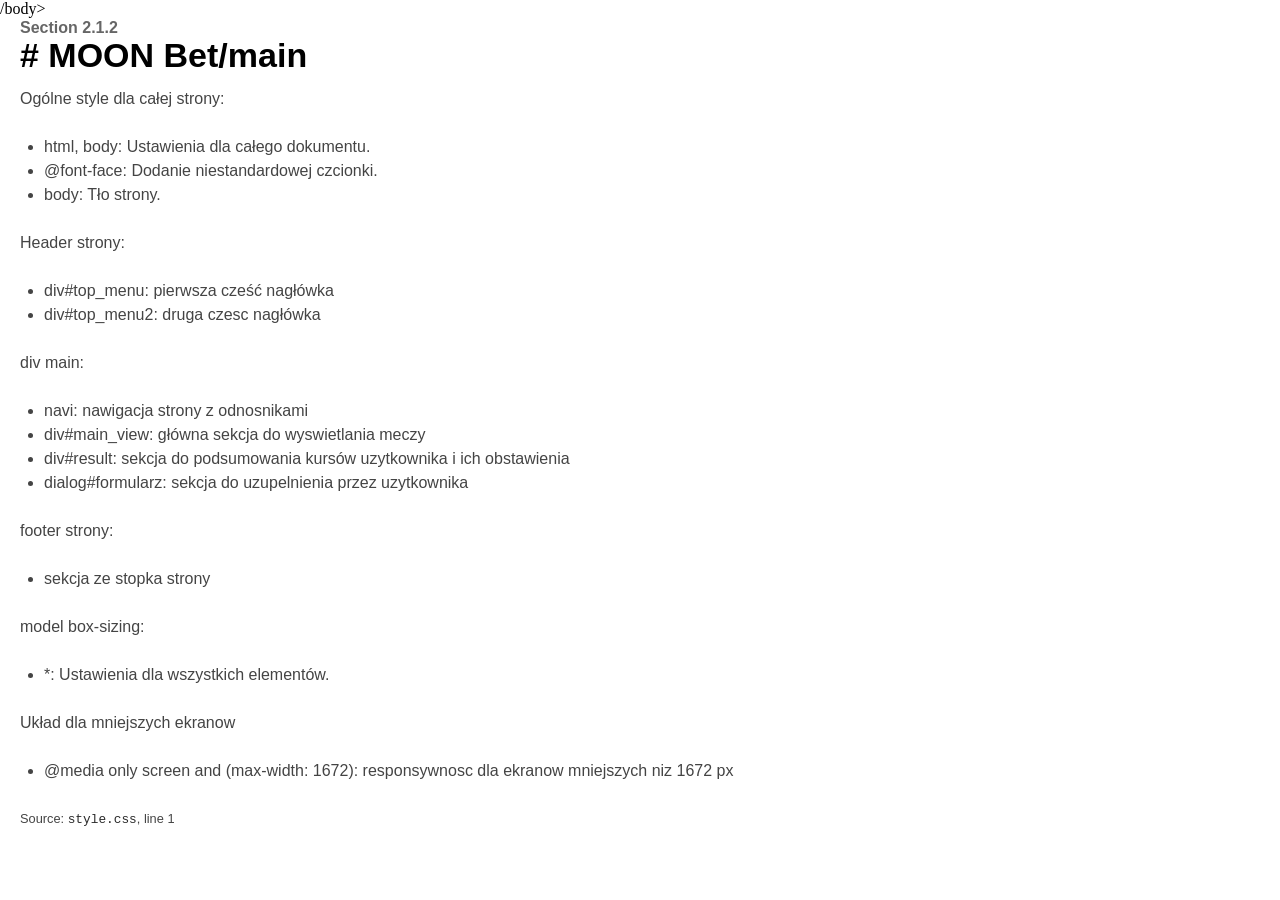
<file: styleguide/item-2-1-2.html>
<!DOCTYPE html>
<html class="no-js" lang="en">
<head>
  <meta charset="utf-8"/>
  <title>KSS Style Guide</title>

  <meta name="description" content=""/>
  <meta name="generator" content="kss-node"/>
  <meta name="viewport" content="width=device-width"/>

  <link rel="stylesheet" href="kss-assets/kss.css"/>
  <link rel="stylesheet" href="../style.css"/>

</head>
<body id="kss-node" class="kss-fullscreen-mode">

<div class="kss-sidebar kss-style">
  <header class="kss-header">
    <h1 class="kss-doc-title">KSS Style Guide</h1>
  </header>
  <nav class="kss-nav" aria-label="Style Guide">
    <ul class="kss-nav__menu">
      <li class="kss-nav__menu-item">
        <a class="kss-nav__menu-link" href="./">
          <span class="kss-nav__ref">0</span
          ><span class="kss-nav__name">Overview</span>
        </a>
      </li>
      <li class="kss-nav__menu-item">
        <a class="kss-nav__menu-link" href="section-2.html">
          <span class="kss-nav__ref">2</span><span class="kss-nav__name">2</span>
        </a>
      </li>
    </ul>
  </nav>
</div>
<main class="kss-main" aria-label="Content">
  <article>

    <div id="kssref-2-1-2" class="kss-section kss-section--depth-3 is-fullscreen">

      <div class="kss-style">
        <h3 class="kss-title kss-title--level-3">
          <a class="kss-title__permalink" href="#kssref-2-1-2">
            <span class="kss-title__ref">
              2.1.2
              <span class="kss-title__permalink-hash">
                  #permalink
              </span>
            </span>
            # MOON Bet/main
          </a>
        </h3>


          <div class="kss-description">
            <p>Ogólne style dla całej strony:</p>
<ul>
<li>html, body: Ustawienia dla całego dokumentu.</li>
<li>@font-face: Dodanie niestandardowej czcionki.</li>
<li>body: Tło strony.</li>
</ul>
<p>Header strony:</p>
<ul>
<li>div#top_menu: pierwsza cześć nagłówka</li>
<li>div#top_menu2: druga czesc nagłówka</li>
</ul>
<p>div main:</p>
<ul>
<li>navi: nawigacja strony z odnosnikami</li>
<li>div#main_view: główna sekcja do wyswietlania meczy</li>
<li>div#result: sekcja do podsumowania kursów uzytkownika i ich obstawienia</li>
<li>dialog#formularz: sekcja do uzupelnienia przez uzytkownika</li>
</ul>
<p>footer strony:</p>
<ul>
<li>sekcja ze stopka strony</li>
</ul>
<p>model box-sizing:</p>
<ul>
<li>*: Ustawienia dla wszystkich elementów.</li>
</ul>
<p>Układ dla mniejszych ekranow</p>
<ul>
<li>@media only screen and (max-width: 1672): responsywnosc dla ekranow mniejszych niz 1672 px</li>
</ul>

          </div>


      </div>


        <div class="kss-source kss-style">
          Source: <code>style.css</code>, line 1
        </div>

    </div>
</article>
</main>

<!-- SCRIPTS -->
<script src="kss-assets/kss.js"></script>
<script src="kss-assets/scrollspy.js"></script>
<script src="kss-assets/kss-fullscreen.js"></script>
<script src="kss-assets/kss-guides.js"></script>
<script src="kss-assets/kss-markup.js"></script>
<script>
  var spy = new ScrollSpy('#kss-node', {
    nav: '.kss-nav__menu-child > li > a',
    className: 'is-in-viewport'
  });
  var kssFullScreen = new KssFullScreen({
    idPrefix: 'kss-fullscreen-',
    bodyClass: 'kss-fullscreen-mode',
    elementClass: 'is-fullscreen'
  });
  var kssGuides = new KssGuides({
    bodyClass: 'kss-guides-mode'
  });
  var kssMarkup = new KssMarkup({
    bodyClass: 'kss-markup-mode',
    detailsClass: 'kss-markup'
  });
</script>



<!-- Automatically built using <a href="https://github.com/kss-node/kss-node">kss-node</a>. -->
</body>
</html>
/body>
</html>
</file>
<file: jsdoc/styles/prettify-tomorrow.css>
/* Tomorrow Theme */
/* Original theme - https://github.com/chriskempson/tomorrow-theme */
/* Pretty printing styles. Used with prettify.js. */
/* SPAN elements with the classes below are added by prettyprint. */
/* plain text */
.pln {
  color: #4d4d4c; }

@media screen {
  /* string content */
  .str {
    color: #718c00; }

  /* a keyword */
  .kwd {
    color: #8959a8; }

  /* a comment */
  .com {
    color: #8e908c; }

  /* a type name */
  .typ {
    color: #4271ae; }

  /* a literal value */
  .lit {
    color: #f5871f; }

  /* punctuation */
  .pun {
    color: #4d4d4c; }

  /* lisp open bracket */
  .opn {
    color: #4d4d4c; }

  /* lisp close bracket */
  .clo {
    color: #4d4d4c; }

  /* a markup tag name */
  .tag {
    color: #c82829; }

  /* a markup attribute name */
  .atn {
    color: #f5871f; }

  /* a markup attribute value */
  .atv {
    color: #3e999f; }

  /* a declaration */
  .dec {
    color: #f5871f; }

  /* a variable name */
  .var {
    color: #c82829; }

  /* a function name */
  .fun {
    color: #4271ae; } }
/* Use higher contrast and text-weight for printable form. */
@media print, projection {
  .str {
    color: #060; }

  .kwd {
    color: #006;
    font-weight: bold; }

  .com {
    color: #600;
    font-style: italic; }

  .typ {
    color: #404;
    font-weight: bold; }

  .lit {
    color: #044; }

  .pun, .opn, .clo {
    color: #440; }

  .tag {
    color: #006;
    font-weight: bold; }

  .atn {
    color: #404; }

  .atv {
    color: #060; } }
/* Style */
/*
pre.prettyprint {
  background: white;
  font-family: Consolas, Monaco, 'Andale Mono', monospace;
  font-size: 12px;
  line-height: 1.5;
  border: 1px solid #ccc;
  padding: 10px; }
*/

/* Specify class=linenums on a pre to get line numbering */
ol.linenums {
  margin-top: 0;
  margin-bottom: 0; }

/* IE indents via margin-left */
li.L0,
li.L1,
li.L2,
li.L3,
li.L4,
li.L5,
li.L6,
li.L7,
li.L8,
li.L9 {
  /* */ }

/* Alternate shading for lines */
li.L1,
li.L3,
li.L5,
li.L7,
li.L9 {
  /* */ }
</file>
<file: jsdoc/styles/jsdoc-default.css>
@font-face {
    font-family: 'Open Sans';
    font-weight: normal;
    font-style: normal;
    src: url('../fonts/OpenSans-Regular-webfont.eot');
    src:
        local('Open Sans'),
        local('OpenSans'),
        url('../fonts/OpenSans-Regular-webfont.eot?#iefix') format('embedded-opentype'),
        url('../fonts/OpenSans-Regular-webfont.woff') format('woff'),
        url('../fonts/OpenSans-Regular-webfont.svg#open_sansregular') format('svg');
}

@font-face {
    font-family: 'Open Sans Light';
    font-weight: normal;
    font-style: normal;
    src: url('../fonts/OpenSans-Light-webfont.eot');
    src:
        local('Open Sans Light'),
        local('OpenSans Light'),
        url('../fonts/OpenSans-Light-webfont.eot?#iefix') format('embedded-opentype'),
        url('../fonts/OpenSans-Light-webfont.woff') format('woff'),
        url('../fonts/OpenSans-Light-webfont.svg#open_sanslight') format('svg');
}

html
{
    overflow: auto;
    background-color: #fff;
    font-size: 14px;
}

body
{
    font-family: 'Open Sans', sans-serif;
    line-height: 1.5;
    color: #4d4e53;
    background-color: white;
}

a, a:visited, a:active {
    color: #0095dd;
    text-decoration: none;
}

a:hover {
    text-decoration: underline;
}

header
{
    display: block;
    padding: 0px 4px;
}

tt, code, kbd, samp {
    font-family: Consolas, Monaco, 'Andale Mono', monospace;
}

.class-description {
    font-size: 130%;
    line-height: 140%;
    margin-bottom: 1em;
    margin-top: 1em;
}

.class-description:empty {
    margin: 0;
}

#main {
    float: left;
    width: 70%;
}

article dl {
    margin-bottom: 40px;
}

article img {
  max-width: 100%;
}

section
{
    display: block;
    background-color: #fff;
    padding: 12px 24px;
    border-bottom: 1px solid #ccc;
    margin-right: 30px;
}

.variation {
    display: none;
}

.signature-attributes {
    font-size: 60%;
    color: #aaa;
    font-style: italic;
    font-weight: lighter;
}

nav
{
    display: block;
    float: right;
    margin-top: 28px;
    width: 30%;
    box-sizing: border-box;
    border-left: 1px solid #ccc;
    padding-left: 16px;
}

nav ul {
    font-family: 'Lucida Grande', 'Lucida Sans Unicode', arial, sans-serif;
    font-size: 100%;
    line-height: 17px;
    padding: 0;
    margin: 0;
    list-style-type: none;
}

nav ul a, nav ul a:visited, nav ul a:active {
    font-family: Consolas, Monaco, 'Andale Mono', monospace;
    line-height: 18px;
    color: #4D4E53;
}

nav h3 {
    margin-top: 12px;
}

nav li {
    margin-top: 6px;
}

footer {
    display: block;
    padding: 6px;
    margin-top: 12px;
    font-style: italic;
    font-size: 90%;
}

h1, h2, h3, h4 {
    font-weight: 200;
    margin: 0;
}

h1
{
    font-family: 'Open Sans Light', sans-serif;
    font-size: 48px;
    letter-spacing: -2px;
    margin: 12px 24px 20px;
}

h2, h3.subsection-title
{
    font-size: 30px;
    font-weight: 700;
    letter-spacing: -1px;
    margin-bottom: 12px;
}

h3
{
    font-size: 24px;
    letter-spacing: -0.5px;
    margin-bottom: 12px;
}

h4
{
    font-size: 18px;
    letter-spacing: -0.33px;
    margin-bottom: 12px;
    color: #4d4e53;
}

h5, .container-overview .subsection-title
{
    font-size: 120%;
    font-weight: bold;
    letter-spacing: -0.01em;
    margin: 8px 0 3px 0;
}

h6
{
    font-size: 100%;
    letter-spacing: -0.01em;
    margin: 6px 0 3px 0;
    font-style: italic;
}

table
{
    border-spacing: 0;
    border: 0;
    border-collapse: collapse;
}

td, th
{
    border: 1px solid #ddd;
    margin: 0px;
    text-align: left;
    vertical-align: top;
    padding: 4px 6px;
    display: table-cell;
}

thead tr
{
    background-color: #ddd;
    font-weight: bold;
}

th { border-right: 1px solid #aaa; }
tr > th:last-child { border-right: 1px solid #ddd; }

.ancestors, .attribs { color: #999; }
.ancestors a, .attribs a
{
    color: #999 !important;
    text-decoration: none;
}

.clear
{
    clear: both;
}

.important
{
    font-weight: bold;
    color: #950B02;
}

.yes-def {
    text-indent: -1000px;
}

.type-signature {
    color: #aaa;
}

.name, .signature {
    font-family: Consolas, Monaco, 'Andale Mono', monospace;
}

.details { margin-top: 14px; border-left: 2px solid #DDD; }
.details dt { width: 120px; float: left; padding-left: 10px;  padding-top: 6px; }
.details dd { margin-left: 70px; }
.details ul { margin: 0; }
.details ul { list-style-type: none; }
.details li { margin-left: 30px; padding-top: 6px; }
.details pre.prettyprint { margin: 0 }
.details .object-value { padding-top: 0; }

.description {
    margin-bottom: 1em;
    margin-top: 1em;
}

.code-caption
{
    font-style: italic;
    font-size: 107%;
    margin: 0;
}

.source
{
    border: 1px solid #ddd;
    width: 80%;
    overflow: auto;
}

.prettyprint.source {
    width: inherit;
}

.source code
{
    font-size: 100%;
    line-height: 18px;
    display: block;
    padding: 4px 12px;
    margin: 0;
    background-color: #fff;
    color: #4D4E53;
}

.prettyprint code span.line
{
  display: inline-block;
}

.prettyprint.linenums
{
  padding-left: 70px;
  -webkit-user-select: none;
  -moz-user-select: none;
  -ms-user-select: none;
  user-select: none;
}

.prettyprint.linenums ol
{
  padding-left: 0;
}

.prettyprint.linenums li
{
  border-left: 3px #ddd solid;
}

.prettyprint.linenums li.selected,
.prettyprint.linenums li.selected *
{
  background-color: lightyellow;
}

.prettyprint.linenums li *
{
  -webkit-user-select: text;
  -moz-user-select: text;
  -ms-user-select: text;
  user-select: text;
}

.params .name, .props .name, .name code {
    color: #4D4E53;
    font-family: Consolas, Monaco, 'Andale Mono', monospace;
    font-size: 100%;
}

.params td.description > p:first-child,
.props td.description > p:first-child
{
    margin-top: 0;
    padding-top: 0;
}

.params td.description > p:last-child,
.props td.description > p:last-child
{
    margin-bottom: 0;
    padding-bottom: 0;
}

.disabled {
    color: #454545;
}
</file>
<file: styleguide/kss-assets/kss.css>
.kss-style{color:#444;font-family:Helvetica,"Helvetica Neue",Arial,sans-serif;font-size:16px;line-height:24px}.kss-style a{color:#0645ad;text-decoration:none;transition-property:color;transition-duration:0.5s}.kss-style a:visited{color:#0645ad}.kss-style a:hover,.kss-style a:focus{color:#2272f7}.kss-style a:active{color:#faa700}.kss-style a:hover,.kss-style a:active{outline:0}.kss-style p{margin:12px 0 24px 0}.kss-style h1,.kss-style h2,.kss-style h3,.kss-style h4,.kss-style h5,.kss-style h6{margin:24px 0 0 0;font-family:Helvetica,"Helvetica Neue",Arial,sans-serif;color:#111;line-height:1.15em}.kss-style h4,.kss-style h5,.kss-style h6{font-weight:bold}.kss-style h1{font-size:40px}.kss-style h2{font-size:36px}.kss-style h3{font-size:34px}.kss-style h4{font-size:32px}.kss-style h5{font-size:30px}.kss-style h6{font-size:28px}.kss-style blockquote{color:#666;margin:0;padding-left:24px;border-left:0.5em #d9d9d9 solid}.kss-style hr{display:block;height:2px;border:0;border-top:1px solid #ddd;border-bottom:1px solid #e6e6e6;margin:24px 0;padding:0}.kss-style pre,.kss-style code,.kss-style kbd,.kss-style samp{font-family:Menlo,"Ubuntu Mono","Lucida Console","Courier New",Courier,monospace;color:#2b2b2b;font-size:1em}.kss-style pre{white-space:pre;overflow:scroll}.kss-style ins{color:#111;background:#ff9;text-decoration:none}.kss-style mark{color:#111;background:#ff0;font-weight:bold}.kss-style sub,.kss-style sup{font-size:75%;line-height:0;position:relative;vertical-align:baseline}.kss-style sup{top:-0.5em}.kss-style sub{bottom:-0.25em}.kss-style ul,.kss-style ol{margin:24px 0;padding:0 0 0 24px}.kss-style li p:last-child{margin:0}.kss-style dd{margin:0 0 0 24px}.kss-style img{max-width:100%;border:0;-ms-interpolation-mode:bicubic;vertical-align:middle}.kss-style table{border-collapse:collapse;border-spacing:0}.kss-style td{vertical-align:top}@media print{.kss-style a,.kss-style a:visited{text-decoration:underline}.kss-style hr{height:1px;border:0;border-bottom:1px solid black}.kss-style a[href]:after{content:" (" attr(href) ")"}.kss-style a[href^="javascript:"]:after,.kss-style a[href^="#"]:after{content:""}.kss-style abbr[title]:after{content:" (" attr(title) ")"}.kss-style pre,.kss-style blockquote{border:1px solid #999;padding-right:1em;page-break-inside:avoid}.kss-style tr,.kss-style img{page-break-inside:avoid}.kss-style img{max-width:100% !important}.kss-style p,.kss-style h2,.kss-style h3{orphans:3;widows:3}.kss-style h2,.kss-style h3{page-break-after:avoid}}#kss-node{margin:0;padding:20px;background:#fff}#kss-node.kss-fullscreen-mode .kss-sidebar,#kss-node.kss-fullscreen-mode .kss-section:not(.is-fullscreen),#kss-node.kss-fullscreen-mode .kss-github{display:none}@media screen and (min-width: 769px){#kss-node{padding:0}#kss-node .kss-main,#kss-node .kss-sidebar{float:left;margin-right:-100%;box-sizing:border-box}}#kss-node .kss-main{width:100%;margin:0 auto}@media screen and (min-width: 769px){#kss-node .kss-main{width:80%;margin-left:20%;padding:0 20px 0 30px}}#kss-node .kss-sidebar{border-bottom:1px solid #ddd}@media screen and (min-width: 769px){#kss-node .kss-sidebar{position:fixed;width:20%;height:100%;overflow:auto;padding:0 10px 0 20px;border-bottom:0;background-image:url(noise-low.png),-ms-radial-gradient(#fff, #eee);background-image:url(noise-low.png),-o-radial-gradient(#fff, #eee);background-image:url(noise-low.png),-webkit-radial-gradient(#fff, #eee);background-image:url(noise-low.png),radial-gradient(#fff, #eee);box-shadow:inset -10px 0 10px -10px rgba(0,0,0,0.7)}}#kss-node .kss-doc-title{margin:0}@media screen and (min-width: 769px){#kss-node .kss-doc-title{font-size:1.5em}}@media screen and (min-width: 769px){#kss-node .kss-header,#kss-node .kss-nav{margin-top:2em}}#kss-node .kss-nav__menu{margin-top:12px;margin-bottom:12px;padding:0;list-style-type:none}#kss-node .kss-nav__menu-item{display:inline-block;padding-right:24px}@media screen and (min-width: 769px){#kss-node .kss-nav__menu-item{display:list-item;padding-right:0}}#kss-node .kss-nav__menu-link{position:relative;display:inline-block}@media screen and (min-width: 769px){#kss-node .kss-nav__menu-link:before{content:' ';position:absolute;left:-20px;width:0;height:100%;background-color:rgba(0,0,0,0)}}#kss-node .kss-nav__menu-link.is-in-viewport:before{background-color:#000;width:5px;transition:background-color .4s, width .6s}#kss-node .kss-nav__menu-child{display:none}@media screen and (min-width: 769px){#kss-node .kss-nav__menu-child{display:block;list-style-type:none;margin:0;padding:0}#kss-node .kss-nav__menu-child li:first-child{margin-top:10px;border-top:1px solid #ccc;padding:10px 0 0}#kss-node .kss-nav__menu-child li:last-child{margin-bottom:10px;border-bottom:1px solid #ccc;padding:0 0 10px}}#kss-node .kss-nav__ref{color:#333;font-weight:bold}#kss-node .kss-nav__ref:after{content:' '}#kss-node .kss-nav__ref-child{font-weight:normal}#kss-node .kss-section{margin-bottom:48px}#kss-node .kss-section.is-fullscreen{position:fixed !important;top:0 !important;left:0 !important;right:0 !important;bottom:0 !important;width:100% !important;height:100% !important;margin:0 !important;min-width:0 !important;max-width:none !important;min-height:0 !important;max-height:none !important;box-sizing:border-box !important;object-fit:contain !important;transform:none !important;overflow:auto !important;padding:20px}#kss-node .kss-title{margin-bottom:0}#kss-node .is-fullscreen .kss-title{margin-top:0}#kss-node .kss-title__ref{display:block;font-size:16px;line-height:16px;color:#666}#kss-node .kss-title__ref:before{content:'Section '}#kss-node .kss-title__permalink{display:block;color:#000;text-decoration:none}#kss-node .kss-title__permalink:hover,#kss-node .kss-title__permalink:focus,#kss-node .kss-title__permalink:active{color:#0645ad}@media screen and (min-width: 607px){#kss-node .kss-title__permalink:hover .kss-title__permalink-hash,#kss-node .kss-title__permalink:focus .kss-title__permalink-hash,#kss-node .kss-title__permalink:active .kss-title__permalink-hash{display:inline}}#kss-node .kss-title__permalink-hash{display:none;color:#ccc}#kss-node .kss-toolbar{margin:6px 0 24px;display:inline-block;border:1px solid #eee;background-color:#f9f9f9;border-right-color:#e0e0e0;border-bottom-color:#e0e0e0;line-height:1;padding:3px}#kss-node .kss-toolbar a{box-sizing:content-box;display:inline-block;width:16px;height:16px;padding:3px;vertical-align:top;position:relative;overflow:visible}#kss-node .kss-toolbar a+a{margin-left:6px}#kss-node .kss-toolbar a .kss-toolbar__icon-fill{fill:#ccc}#kss-node .kss-toolbar a svg.on{display:none}#kss-node .kss-toolbar a:focus,#kss-node .kss-toolbar a:hover{border-color:#000}#kss-node .kss-toolbar a:focus .kss-toolbar__icon-fill,#kss-node .kss-toolbar a:hover .kss-toolbar__icon-fill{fill:#000}#kss-node .kss-toolbar__tooltip{position:absolute;z-index:1;display:inline-block;bottom:100%;left:-10px;margin-bottom:5px;border:solid 1px #666;padding:8px 10px 6px;box-shadow:2px 2px 2px rgba(0,0,0,0.25);white-space:nowrap;color:#000;background:#fff;cursor:help;opacity:0;transition:opacity 0.25s;height:1px;width:1px;overflow:hidden;clip:rect(1px, 1px, 1px, 1px);word-wrap:normal}#kss-node .kss-toolbar__tooltip:before,#kss-node .kss-toolbar__tooltip:after{content:'';position:absolute;bottom:-8px;left:15px;width:0;height:0;border-width:7px 5px 0;border-color:#666 transparent;border-style:solid}#kss-node .kss-toolbar__tooltip:after{bottom:-6px;border-top-color:#fff}#kss-node a:focus>.kss-toolbar__tooltip,#kss-node a:hover>.kss-toolbar__tooltip{opacity:1;clip:auto;height:auto;width:auto;overflow:visible}#kss-node .is-fullscreen .kss-toolbar a[data-kss-fullscreen],#kss-node.kss-guides-mode .kss-toolbar a[data-kss-guides],#kss-node.kss-markup-mode .kss-toolbar a[data-kss-markup]{border-color:#666;background-color:#666}#kss-node .is-fullscreen .kss-toolbar a[data-kss-fullscreen] .kss-toolbar__icon-fill,#kss-node.kss-guides-mode .kss-toolbar a[data-kss-guides] .kss-toolbar__icon-fill,#kss-node.kss-markup-mode .kss-toolbar a[data-kss-markup] .kss-toolbar__icon-fill{fill:#fff}#kss-node .is-fullscreen .kss-toolbar a[data-kss-fullscreen] svg.on,#kss-node.kss-guides-mode .kss-toolbar a[data-kss-guides] svg.on,#kss-node.kss-markup-mode .kss-toolbar a[data-kss-markup] svg.on{display:block}#kss-node .is-fullscreen .kss-toolbar a[data-kss-fullscreen] svg.off,#kss-node.kss-guides-mode .kss-toolbar a[data-kss-guides] svg.off,#kss-node.kss-markup-mode .kss-toolbar a[data-kss-markup] svg.off{display:none}#kss-node .kss-parameters{display:table;list-style-type:none;margin-top:0;margin-left:0;padding-left:0}#kss-node .kss-parameters__title{font-weight:bold}#kss-node .kss-parameters__item{display:table-row}#kss-node .kss-parameters__name{display:table-cell;padding-right:20px;white-space:nowrap}#kss-node .kss-parameters__description{display:table-cell}#kss-node .kss-parameters__default-value code{white-space:nowrap}#kss-node .kss-modifier__wrapper{border:1px solid #ccc;padding:0 10px 10px}#kss-node .is-fullscreen .kss-modifier__wrapper{margin-left:-20px;margin-right:-20px;padding-left:0;padding-right:0;border:none}#kss-node .kss-modifier__heading{margin:0 -10px 10px -10px;padding:10px;border-bottom:1px solid #ccc;background-color:#eee;font-weight:bold}#kss-node .is-fullscreen .kss-modifier__heading{margin:0 20px 10px;border:1px solid #ccc}#kss-node .kss-modifier__default-name{font-weight:bold;margin-bottom:12px}#kss-node .is-fullscreen .kss-modifier__default-name{margin-left:20px;margin-right:20px}#kss-node .kss-modifier__name{float:left;padding-right:10px;font-weight:bold}#kss-node .is-fullscreen .kss-modifier__name{margin-left:20px}#kss-node .kss-modifier__description{margin-bottom:12px}#kss-node .is-fullscreen .kss-modifier__description{margin-right:20px}#kss-node .kss-modifier__example{clear:left;border:2px dashed transparent;position:relative;z-index:0;margin:-2px -2px 22px}#kss-node .kss-modifier__example:last-child{margin-bottom:0}#kss-node.kss-guides-mode .kss-modifier__example:before,#kss-node.kss-guides-mode .kss-modifier__example:after,#kss-node.kss-guides-mode .kss-modifier__example-footer:before,#kss-node.kss-guides-mode .kss-modifier__example-footer:after{z-index:-1;box-sizing:border-box;content:'';position:absolute;width:5px;height:5px;border:2px solid #000}#kss-node.kss-guides-mode .kss-modifier__example{border-color:#000}#kss-node.kss-guides-mode .kss-modifier__example:before{top:-5px;left:-5px;border-top:0;border-left:0}#kss-node.kss-guides-mode .kss-modifier__example:after{top:-5px;right:-5px;border-top:0;border-right:0}#kss-node.kss-guides-mode.kss-fullscreen-mode .kss-modifier__example:before{left:auto;right:0}#kss-node.kss-guides-mode.kss-fullscreen-mode .kss-modifier__example:after{right:auto;left:0}#kss-node .kss-modifier__example-footer{clear:both}#kss-node.kss-guides-mode .kss-modifier__example-footer:before{bottom:-5px;left:-5px;border-bottom:0;border-left:0}#kss-node.kss-guides-mode .kss-modifier__example-footer:after{bottom:-5px;right:-5px;border-right:0;border-bottom:0}#kss-node.kss-guides-mode.kss-fullscreen-mode .kss-modifier__example-footer:before{left:auto;right:0}#kss-node.kss-guides-mode.kss-fullscreen-mode .kss-modifier__example-footer:after{right:auto;left:0}#kss-node .kss-markup{margin:24px 0;border:1px solid #ccc}#kss-node .kss-markup[open] summary{border-bottom:1px solid #ccc}#kss-node .kss-markup summary{padding-left:10px}#kss-node .kss-markup pre{margin:0}#kss-node .kss-colors{list-style:none;padding:0;margin:0;display:flex;justify-content:flex-start;align-items:stretch;flex-wrap:wrap;margin:0 -.5em}#kss-node .kss-colors>*{flex:0 0 auto;padding:0 .5em;margin-bottom:1em;width:16em}#kss-node .kss-colors .kss-color{height:100%}#kss-node .kss-color{background:#fff;border:1px solid #ccc;margin:0;padding:0}#kss-node .kss-color-figure{height:3em}#kss-node .kss-color-caption{padding:.5em}#kss-node .kss-color-name{display:block;font-weight:bold;color:#444}#kss-node .kss-color-code{display:block;color:#666}#kss-node .kss-color-desc{font-size:.875em}#kss-node .kss-source{font-size:80%}#kss-node .kss-github{display:none}@media screen and (min-width: 501px){#kss-node .kss-github{display:block;position:absolute;top:0;right:0}}#kss-node .kss-github img{border:0}#kss-node pre.hljs code{color:inherit}#kss-node .hljs{display:block;overflow-x:auto;padding:0.5em;background:#1E1E1E;color:#DCDCDC}#kss-node .hljs-keyword,#kss-node .hljs-literal,#kss-node .hljs-symbol,#kss-node .hljs-name{color:#569CD6}#kss-node .hljs-link{color:#569CD6;text-decoration:underline}#kss-node .hljs-built_in,#kss-node .hljs-type{color:#4EC9B0}#kss-node .hljs-number,#kss-node .hljs-class{color:#B8D7A3}#kss-node .hljs-string,#kss-node .hljs-meta-string{color:#D69D85}#kss-node .hljs-regexp,#kss-node .hljs-template-tag{color:#9A5334}#kss-node .hljs-subst,#kss-node .hljs-function,#kss-node .hljs-title,#kss-node .hljs-params,#kss-node .hljs-formula{color:#DCDCDC}#kss-node .hljs-comment,#kss-node .hljs-quote{color:#57A64A;font-style:italic}#kss-node .hljs-doctag{color:#608B4E}#kss-node .hljs-meta,#kss-node .hljs-meta-keyword,#kss-node .hljs-tag{color:#9B9B9B}#kss-node .hljs-variable,#kss-node .hljs-template-variable{color:#BD63C5}#kss-node .hljs-attr,#kss-node .hljs-attribute,#kss-node .hljs-builtin-name{color:#9CDCFE}#kss-node .hljs-section{color:gold}#kss-node .hljs-emphasis{font-style:italic}#kss-node .hljs-strong{font-weight:bold}#kss-node .hljs-bullet,#kss-node .hljs-selector-tag,#kss-node .hljs-selector-id,#kss-node .hljs-selector-class,#kss-node .hljs-selector-attr,#kss-node .hljs-selector-pseudo{color:#D7BA7D}#kss-node .hljs-addition{background-color:#144212;display:inline-block;width:100%}#kss-node .hljs-deletion{background-color:#600;display:inline-block;width:100%}
</file>
<file: style.css>
/*
# MOON Bet/main

Ogólne style dla całej strony:
  - html, body: Ustawienia dla całego dokumentu.
  - @font-face: Dodanie niestandardowej czcionki.
  - body: Tło strony.

Header strony:
  - div#top_menu: pierwsza cześć nagłówka
  - div#top_menu2: druga czesc nagłówka


div main:
  - navi: nawigacja strony z odnosnikami
  - div#main_view: główna sekcja do wyswietlania meczy
  - div#result: sekcja do podsumowania kursów uzytkownika i ich obstawienia
  - dialog#formularz: sekcja do uzupelnienia przez uzytkownika

footer strony:
  - sekcja ze stopka strony

model box-sizing:
  - *: Ustawienia dla wszystkich elementów.

Układ dla mniejszych ekranow
  - @media only screen and (max-width: 1672): responsywnosc dla ekranow mniejszych niz 1672 px

Styleguide 2.1.2
*/ 

/* ustawia domyslne style dla strony*/
html, body{
    width: 100%;
    height: 100%;
    margin: 0;
    padding: 0;
    background-color: cornsilk;
    font-family: "Comic Sans MS";
}

/*ostylowanie klasy text*/
.text{
    font-size: 23px;
    padding: 0;
    margin: 0;
}

/*ostylowanie divow info kurs i wygrana*/
#info, #kurs, #wygrana{
    font-size: 23px;
    margin-top: 5px;
    margin-bottom: 5px;
}

/*ostylowanie klasy kursy*/
.kursy{
    display: flex;
    width: 100%;
}

/*ostylowanie zdjecia znajdujacego sie w klasie odnosnik*/
.odnosnik img{
    vertical-align: middle;
    margin-right: 0;
    padding: 5px 0 5px 5px;
    margin: 5px;
}

/* responsywnosc dla mniejszych ekranow*/
@media screen and (max-width: 1672px){

    .kursy{
        display: initial;
        width: 100%;
    }

    /* odnosniki w top_menu*/
    #top_menu .odnosnik{
        display: block;
    }

    .odnosnik img{
        padding: 0;
    }

    #top_menu a{
        display: none;
    }
    
    /* wyswietlanie main na mniejszych ekranach*/
    #main{
        display: inline-block;
    }
    #navi img{
        display: inline-block;
        scale: 0.8;
    }

    #navi a:nth-child(2){
        display: none;
    }

    /*stylowanie dla paragrafu w #butsub*/
    #butsub p{
        display: none;
    }

    #butsub img{
        display: inline;
        margin: 2px 0px 2px 0px;
    }

    #ankieta p{
        display: none;
    }

    #ankieta img{
        display: inline;
        margin: 2px 0px 2px 0px;
    }

    #ankieta{
        padding: 0;
    }
    /*rozmiar czcionki*/
    #info, #kurs, #wygrana{
        font-size: 12px;
    }

    .text{
        font-size: 12px;
    }
}

/*szerokosc stopki*/
footer{
    width: 100%;
}

h1{
    margin-left: 5px;
}

h3{
    margin-left: 15px;
}

/*globalne box-sizing*/
*{
    box-sizing: border-box;
}

/*głowny kontener*/
#container{
    width: auto;
}

/*header */
#header{
    padding: 0 0 10px 0;
}

/*styl dla głownego kontenera*/
#main{
    display: flex;
    justify-content: center;
    flex-wrap: wrap;
}

/*styl dla stopki*/
#footer{
    background-color: #cadbc8;
    text-align: center;
    justify-content: center;
    align-items: center;
    margin-top: 5px;
}

/*styl dla top_menu*/
#top_menu{
    background-color: black;
    display: flex;
    justify-content:center;
    align-items: center;
    color: #fff;
}

/*styl dla odnosnikow dla top_menu*/
#top_menu a {
    color: #fff;
    text-decoration: none;
    margin: 0 25px;
    text-transform: uppercase;
}

/*styl dla odnosnika po najechaniu*/
.odnosnik:hover{
    background-color: grey;
    transition: 0.5s;
    cursor: pointer;
    border-radius: 25px;
    font-size: 18px;
    box-shadow: 0px 0px 100px 20px rgb(75, 70, 70);
}

/*style dla odnosnika po najechaniu na diva w top_menu*/
#top_menu div:hover a{
    color: black;  
}

/*ostylowanie dla top_menu2*/
#top_menu2{
    background-color: #333;
    display: flex;
    justify-content: center;
    align-items: center;
    color: white;
    height: fit-content;
    box-shadow: 0px 4px 20px 4px grey;     
}

/*marginesy dla klasy zdjecie*/
.zdjecie{
    margin-left: 15px;
    margin-right: 15px;
}

#dodaj, .zdjecie:nth-of-type(1){
    cursor: pointer;
}

/*ostylowanie dla sekcji navi*/
#navi{
    background-color: #a1a499;
    justify-content: center;
    align-items: center;
    width: 10%;
    height: max-content;
    padding: 5px;
    margin-top: 5px;
    position: -webkit-sticky;
    position: sticky;
    top: 25px;
}

/*ostylowanie dla zdjecia w sekcji navi*/
#navi img{
    vertical-align: middle;
}

/*ostylowanie dla odnosnika w sekcji navi*/
#navi a{
    text-decoration: none;
    color: black;
}

/*ostylowania dla divow znajdujacych sie w navi*/
#pilka_nozna, #koszykowka, #rugby, #hokej, #box, #krykiet{
    background-color: #9c9583;
    margin: 5px;
    text-align: center;
    justify-content: space-between;
    height: 40px;
    line-height: 40px;
    text-transform: uppercase;
}

/*ostylowania dla divow po najechaniu znajdujacych sie w navi*/
#pilka_nozna:hover, #koszykowka:hover, #rugby:hover, #hokej:hover, #box:hover, #krykiet:hover{
    background-color: cornsilk;
    transition: 0.5s;
    cursor: pointer;
}

/*ostylownie dla diva ankieta*/
#ankieta{
    background-color: rgba(79, 28, 114, 1);
    background-image: linear-gradient(87deg, rgba(79, 28, 114, 1) 0%, rgba(32, 74, 75, 1) 93%);
    height: 40px;
    line-height: 40px;
    cursor: pointer;
    margin: 5px;
    text-align: center;
    text-transform: uppercase;

}
/*ostylowanie dla paragrafu znajdujacego sie w divie ankieta*/
#ankieta p{
    margin-top: -5px;
}

/*ostylowanie dla diva ankieta po najechaniu*/
#ankieta:hover{
    background-color: rgb(131, 25, 99);
    transition: 1s;
    box-shadow: 0 0 25px 7px rgb(77, 25, 77);
}

/*ostylowanie dla diva main_view*/
#main_view{
    justify-content: center;
    align-items: center;
    margin-top: 5px;
    width: 60%;
    margin-right: 15px;
    margin-left: 15px;
}

/*ostylowanie dla klasy .dzien*/
.dzien{
    display: flex;
    justify-content: space-between;   
}

/*ostylowanie dla divow obstaw*/
.obstaw, .obstaw2{
    background-color: rgb(82, 64, 82);
    margin: 5px;
    flex: 1;
    text-align: center;
}

/*ostylowanie dla divow obstaw po najechaniu*/
.obstaw:hover, .obstaw2:hover, .obstaw_remis:hover{
    background-color: white;
    color: red;
    transition: 0.5s;
    cursor: pointer;
    box-shadow: 0px 0px 100px 5px #333;
}

/*ostylowanie klasy obstaw_remis*/
.obstaw_remis{
    background-color: green;
    text-align: center;
    margin: 5px;
    flex: 1;
}

/*ostylowanie divow po kliknieciu w nie*/
.obstaw:active, .obstaw.active, .obstaw2:active, .obstaw2.active, .obstaw_remis:active, .obstaw_remis.active{
    background-color: #47476b;
    border: black solid 2px;
    color: #100d1f;
}

/*ostylowanie result*/
#result{
    background-color: #a1a499;
    margin-top: 5px;
    padding: 5px;
    width: 15%;
    text-align: center;
    height: fit-content;
    align-items: center;
    position: -webkit-sticky;
    position: sticky;
    top: 25px;
}

/*ostylowanie butsub*/
#butsub{
    background-color: rgba(79, 28, 114, 1);
    background-image: linear-gradient(87deg, rgba(79, 28, 114, 1) 0%, rgba(32, 74, 75, 1) 93%);
    cursor: pointer;
    margin: 10px;
}

/*ostylowanie paragrafu znajdujacego sie w butsub*/
#butsub p{
    margin-top: -5px;
}

/*ostylowanie butsub po najechaniu*/
#butsub:hover{
    background-color: rgb(131, 25, 99);
    transition: 1s;
    box-shadow: 0 0 25px 7px rgb(77, 25, 77);
}
  
/*ostylowanie diva stawka*/
#stawka{
    border-radius: 20px;
    width: 7vw;
}

/*ostylowanie formularza*/
#formularz{
    width: 60%;
    height: 60%;
    background-color: rgba(225, 225, 225, 1);
    background-image: linear-gradient(154deg, rgba(225, 225, 225, 1) 0%, rgba(195, 199, 137, 1) 93%);
	animation: scale-in-center 0.5s cubic-bezier(0.250, 0.460, 0.450, 0.940) both;
    box-shadow: 0 4px 8px rgb(49, 49, 49, 0.1);
    font-size: 20px;
    font-family: 'Franklin Gothic Medium', 'Arial Narrow', Arial, sans-serif;
}

/*animacja przygotowana dla przycisku*/
@keyframes scale-in-center {
    0% {
      -webkit-transform: scale(0);
              transform: scale(0);
      opacity: 1;
    }
    100% {
        -webkit-transform: scale(1);
        transform: scale(1);
        opacity: 1;
    }
  }

/*ostylowanie diva close*/
#close{
    position: absolute;
    top: 10px;
    right: 15px;
    margin-bottom: 5px;
    cursor: pointer;
}
/*ostylowanie fieldseta*/
fieldset{
    margin: 10px;
    display: flex;
    flex-direction: column;
}

/*ostylowanie legendy w fieldsecie*/
fieldset legend{
    font-size: 1.2em;
    font-weight: bold;
}

/*ostylowanie inputow i selecta w fieldsecie*/
fieldset input, select {
    width: 100%;
    padding: 8px;
    margin-bottom: 5px;
    box-sizing: border-box;
}

form fieldset label {
    flex-direction: row;
    
}

form input[type="radio"]{
    width: 10px;
    background-color: black;
}


/*ostylowanie datalisty*/
datalist {
    display: flex;
    flex-direction: column;
    justify-content: space-between;
    writing-mode: vertical-lr;
    width: 200px;
}

/*ostylowanie option*/
option {
    padding: 0;
}

/*ostylowanie dla inputu range*/
input[type="range"] {
    width: 200px;
}

/*ostylowanie dla inputu submit znajdujacego sie w fieldsecie*/
fieldset input[type="submit"]{
    background-color: lightgreen;
}

/*ostylowanie dla inputu reset znajdujacego sie w fieldsecie*/
fieldset input[type="reset"]{
    background-color: lightgoldenrodyellow;
}

/*ostylowanie dla lini w fieldsecie*/
fieldset hr{
    border: 1px black solid;
    margin: 10px 0px 10px 0px;
    width: 100%;
}
</file>
